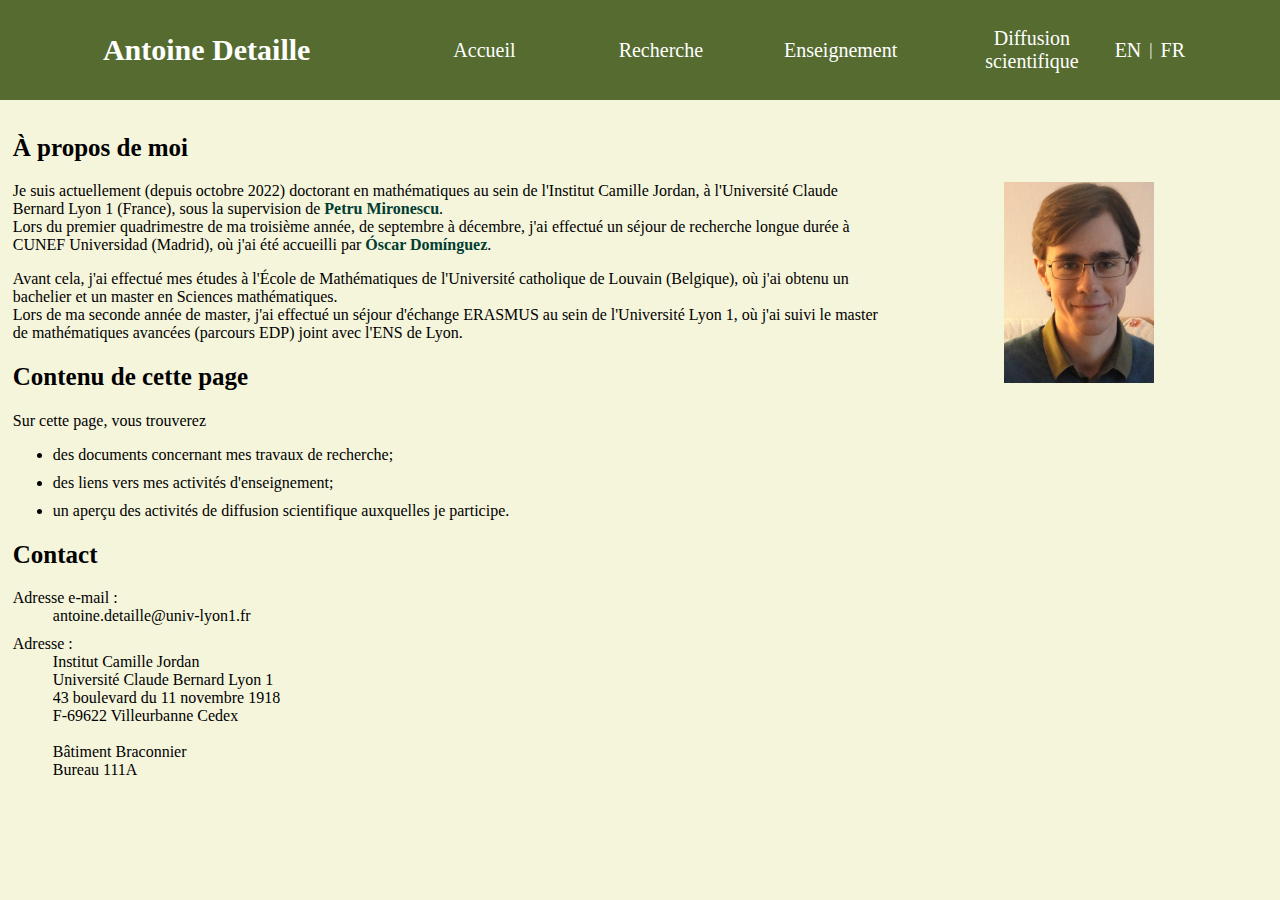
<file: index.html>
<!doctype html>
<html lang="fr">
	<head>
		<meta charset="utf-8" />
		<meta name="author" content="Antoine Detaille" />
		<meta name="description" content="Cette page web est ma page personnelle en français.
			    Elle regroupe des informations sur mes activités de mathématicien, incluant mes recherches, mes activités d‘enseignement, et mon engagement dans des activités de diffusion scientifique." />
		<meta name="google-site-verification" content="kn0yw38Rw4dJ5uMI0noVO8YdCPGvgfoKS2w6tple2Ks" />
		<link rel="stylesheet" href="styles/styles.css" />
		<title>Antoine Detaille — Accueil</title>
	</head>
	<body>
		<nav>
			<h1>Antoine Detaille</h1>
			<ul>
				<li><a href="fr/index.html">Accueil</a></li>
				<li><a href="fr/recherche.html">Recherche</a></li>
				<li><a href="fr/enseignement.html">Enseignement</a></li>
				<li><a href="fr/diffusion.html">Diffusion scientifique</a></li>
				<li><a href="en/index.html">EN</a> &nbsp; | &nbsp; <a href="fr/index.html">FR</a></li>
			</ul>
		</nav>
		<main>
			<h2>À propos de moi</h2>
			<div class="figure" >
				<img src="images/Detaille_Antoine.jpg" alt="Photo de moi" />
			</div>
				<p>Je suis actuellement (depuis octobre 2022) doctorant en mathématiques au sein de l'Institut Camille Jordan, à l'Université Claude Bernard Lyon 1 (France), sous la supervision de <a href="https://math.univ-lyon1.fr/~mironescu/" class="person-link" target="_blank">Petru Mironescu</a>.<br>
				Lors du premier quadrimestre de ma troisième année, de septembre à décembre, j'ai effectué un séjour de recherche longue durée à CUNEF Universidad (Madrid), où j'ai été accueilli par <a href="https://blogs.mat.ucm.es/oscadomi/pagina-ejemplo/" class="person-link" target="_blank">Óscar Domínguez</a>.</p>
			<p>Avant cela, j'ai effectué mes études à l'École de Mathématiques de l'Université catholique de Louvain (Belgique), où j'ai obtenu un bachelier et un master en Sciences mathématiques.<br>
			Lors de ma seconde année de master, j'ai effectué un séjour d'échange ERASMUS au sein de l'Université Lyon 1, où j'ai suivi le master de mathématiques avancées (parcours EDP) joint avec l'ENS de Lyon.</p>

			<h2>Contenu de cette page</h2>
			<p>Sur cette page, vous trouverez</p>
			<ul>
				<li>des documents concernant mes travaux de recherche;</li>
				<li>des liens vers mes activités d'enseignement;</li>
				<li>un aperçu des activités de diffusion scientifique auxquelles je participe.</li>
			</ul>

			<h2>Contact</h2>
			<dl>
				<dt>Adresse e-mail :</dt>
				<dd>antoine.detaille@univ-lyon1.fr</dd>
				<dt>Adresse :</dt>
				<dd>Institut Camille Jordan<br>
				Université Claude Bernard Lyon 1<br>
				43 boulevard du 11 novembre 1918<br>
				F-69622 Villeurbanne Cedex<br><br>

				Bâtiment Braconnier<br>
				Bureau 111A</dd>
			</dl>
		</main>
	</body>
</html>
</file>
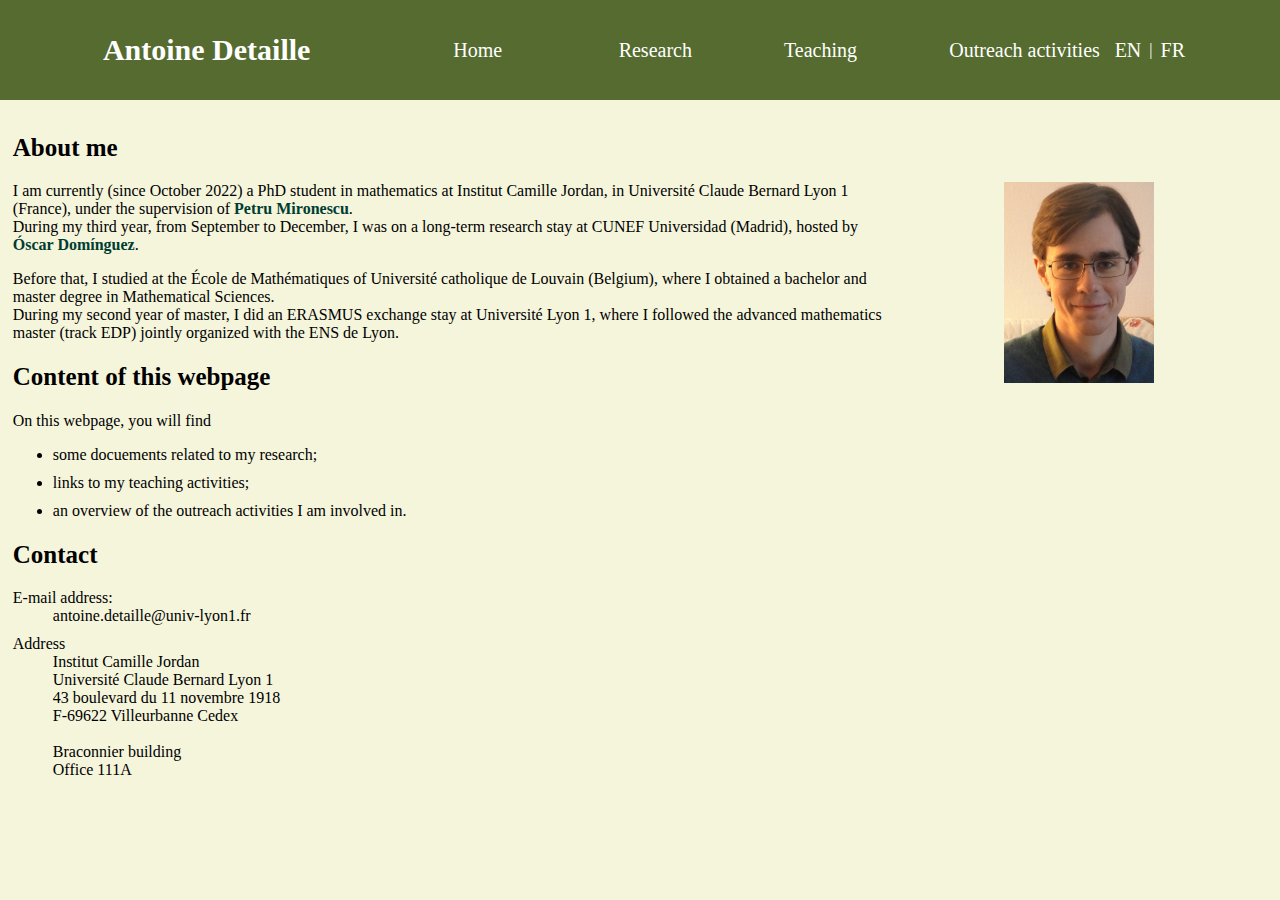
<file: en/index.html>
<!doctype html>
<html lang="en">
	<head>
		<meta charset="utf-8" />
		<meta name="author" content="Antoine Detaille" />
		<meta name="description" content="This page is my personal webpage in English.
				It contains information about my activities as a mathematician, including my research, my teaching activities, and my involvement in outreach activities." />
		<link rel="stylesheet" href="../styles/styles.css" />
		<title>Antoine Detaille — Home</title>
	</head>

	<!-- Body of the page -->

	<body>
		<nav>

			<!-- Navigation bar -->

			<h1>Antoine Detaille</h1>
			<ul>
				<li><a href="#">Home</a></li>
				<li><a href="research.html">Research</a></li>
				<li><a href="teaching.html">Teaching</a></li>
				<li><a href="outreach.html">Outreach activities</a></li>
				<li><a href="#">EN</a> &nbsp; | &nbsp; <a href="../fr/index.html">FR</a></li>
			</ul>
			
		</nav>
		<main>
			<h2>About me</h2>
			<div class="figure" >
				<img src="../images/Detaille_Antoine.jpg" alt="Picture of me" />
			</div>
				<p>I am currently (since October 2022) a PhD student in mathematics at Institut Camille Jordan, in Université Claude Bernard Lyon 1 (France), under the supervision of <a href="https://math.univ-lyon1.fr/~mironescu/" class="person-link" target="_blank">Petru Mironescu</a>.<br>
				During my third year, from September to December, I was on a long-term research stay at CUNEF Universidad (Madrid), hosted by <a href="https://blogs.mat.ucm.es/oscadomi/pagina-ejemplo/" class="person-link" target="_blank">Óscar Domínguez</a>.</p>
			<p>Before that, I studied at the École de Mathématiques of Université catholique de Louvain (Belgium), where I obtained a bachelor and master degree in Mathematical Sciences.<br>
			During my second year of master, I did an ERASMUS exchange stay at Université Lyon 1, where I followed the advanced mathematics master (track EDP) jointly organized with the ENS de Lyon.</p>

			<h2>Content of this webpage</h2>
			<p>On this webpage, you will find</p>
			<ul>
				<li>some docuements related to my research;</li>
				<li>links to my teaching activities;</li>
				<li>an overview of the outreach activities I am involved in.</li>
			</ul>

			<h2>Contact</h2>
			<dl>
				<dt>E-mail address:</dt>
				<dd>antoine.detaille@univ-lyon1.fr</dd>
				<dt>Address</dt>
				<dd>Institut Camille Jordan<br>
				Université Claude Bernard Lyon 1<br>
				43 boulevard du 11 novembre 1918<br>
				F-69622 Villeurbanne Cedex<br><br>

				Braconnier building<br>
				Office 111A</dd>
			</dl>
		</main>
	</body>
</html>
</file>
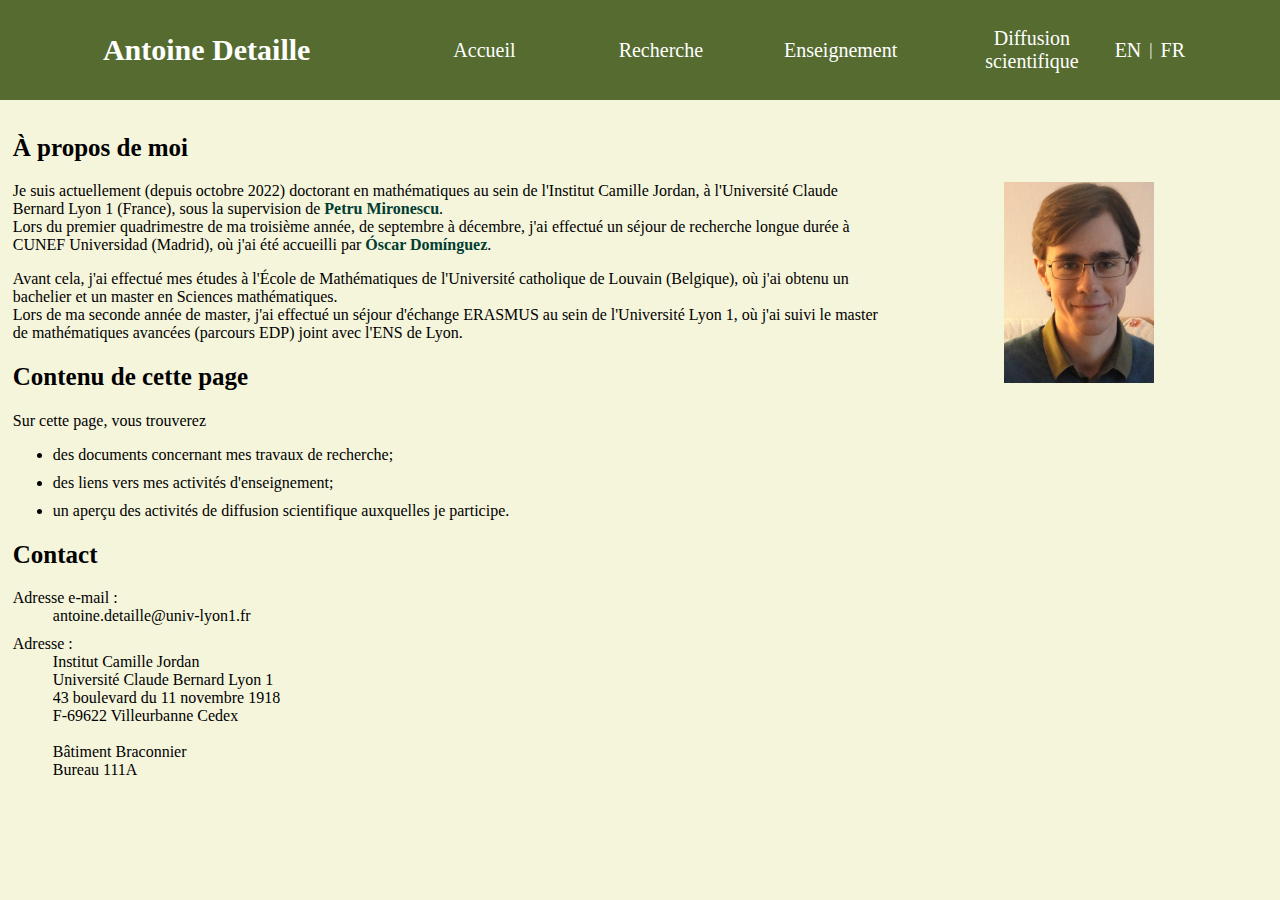
<file: fr/index.html>
<!doctype html>
<html lang="fr">
	<head>
		<meta charset="utf-8" />
		<meta name="author" content="Antoine Detaille" />
		<meta name="description" content="Cette page web est ma page personnelle en français.
			    Elle regroupe des informations sur mes activités de mathématicien, incluant mes recherches, mes activités d‘enseignement, et mon engagement dans des activités de diffusion scientifique." />
		<link rel="stylesheet" href="../styles/styles.css" />
		<title>Antoine Detaille — Accueil</title>
	</head>
	<body>
		<nav>
			<h1>Antoine Detaille</h1>
			<ul>
				<li><a href="#">Accueil</a></li>
				<li><a href="recherche.html">Recherche</a></li>
				<li><a href="enseignement.html">Enseignement</a></li>
				<li><a href="diffusion.html">Diffusion scientifique</a></li>
				<li><a href="../en/index.html">EN</a> &nbsp; | &nbsp; <a href="#">FR</a></li>
			</ul>
		</nav>
		<main>
			<h2>À propos de moi</h2>
			<div class="figure" >
				<img src="../images/Detaille_Antoine.jpg" alt="Photo de moi" />
			</div>
				<p>Je suis actuellement (depuis octobre 2022) doctorant en mathématiques au sein de l'Institut Camille Jordan, à l'Université Claude Bernard Lyon 1 (France), sous la supervision de <a href="https://math.univ-lyon1.fr/~mironescu/" class="person-link" target="_blank">Petru Mironescu</a>.<br>
				Lors du premier quadrimestre de ma troisième année, de septembre à décembre, j'ai effectué un séjour de recherche longue durée à CUNEF Universidad (Madrid), où j'ai été accueilli par <a href="https://blogs.mat.ucm.es/oscadomi/pagina-ejemplo/" class="person-link" target="_blank">Óscar Domínguez</a>.</p>
			<p>Avant cela, j'ai effectué mes études à l'École de Mathématiques de l'Université catholique de Louvain (Belgique), où j'ai obtenu un bachelier et un master en Sciences mathématiques.<br>
			Lors de ma seconde année de master, j'ai effectué un séjour d'échange ERASMUS au sein de l'Université Lyon 1, où j'ai suivi le master de mathématiques avancées (parcours EDP) joint avec l'ENS de Lyon.</p>

			<h2>Contenu de cette page</h2>
			<p>Sur cette page, vous trouverez</p>
			<ul>
				<li>des documents concernant mes travaux de recherche;</li>
				<li>des liens vers mes activités d'enseignement;</li>
				<li>un aperçu des activités de diffusion scientifique auxquelles je participe.</li>
			</ul>

			<h2>Contact</h2>
			<dl>
				<dt>Adresse e-mail :</dt>
				<dd>antoine.detaille@univ-lyon1.fr</dd>
				<dt>Adresse :</dt>
				<dd>Institut Camille Jordan<br>
				Université Claude Bernard Lyon 1<br>
				43 boulevard du 11 novembre 1918<br>
				F-69622 Villeurbanne Cedex<br><br>

				Bâtiment Braconnier<br>
				Bureau 111A</dd>
			</dl>
		</main>
	</body>
</html>
</file>
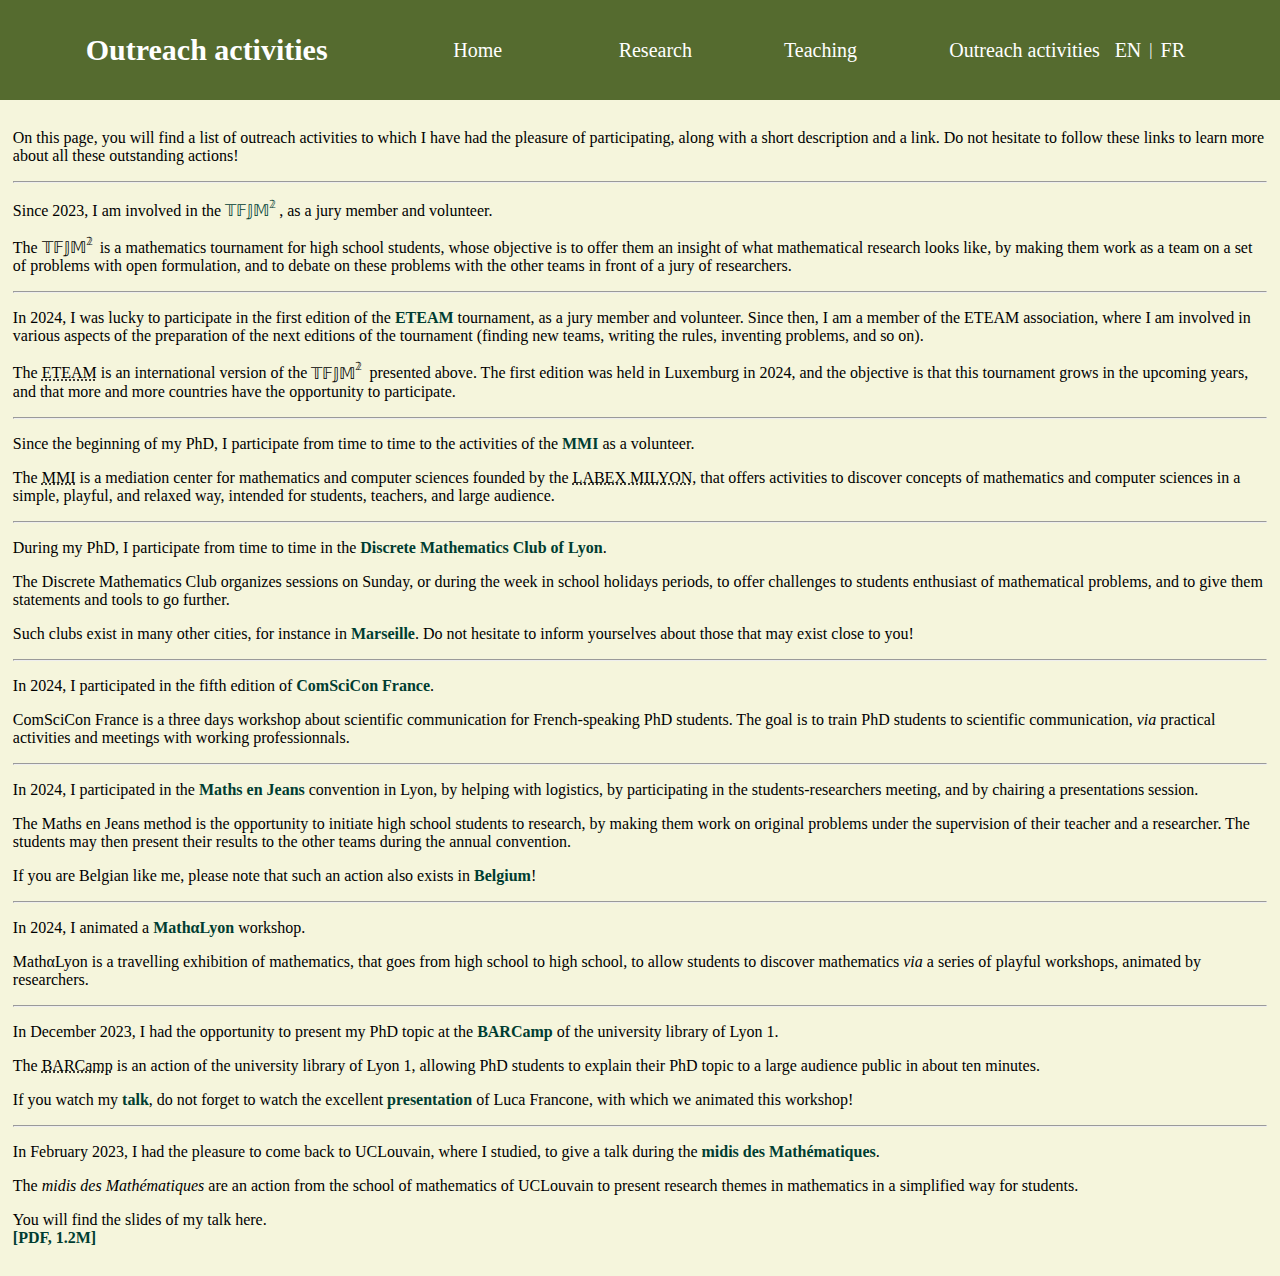
<file: en/outreach.html>
<!doctype html>
<html lang="en">
        <head>
                <meta charset="utf-8" />
                <meta name="author" content="Antoine Detaille" />
                <meta name="description" content="This page gathers information about the outreach activities to which I have participated, along with links to discover them." />
                <link rel="stylesheet" href="../styles/styles.css" />
		<title>Antoine Detaille — Outreach</title>
        </head>

	<!-- Body of the page -->

        <body>
		<nav>

			<!-- Navigation bar -->

			<h1>Outreach activities</h1>
                        <ul>
                                <li><a href="index.html">Home</a></li>
                                <li><a href="research.html">Research</a></li>
                                <li><a href="teaching.html">Teaching</a></li>
                                <li><a href="#">Outreach activities</a></li>
								<li><a href="#">EN</a> &nbsp; | &nbsp; <a href="../fr/diffusion.html">FR</a></li>
                        </ul>
                </nav>

		<!-- Main content of the page -->

		<main>

			<p>On this page, you will find a list of outreach activities to which I have had the pleasure of participating, along with a short description and a link.
			Do not hesitate to follow these links to learn more about all these outstanding actions!</p>

			<!-- TFJM -->
			<hr>
			<p>Since 2023, I am involved in the <a href="https://tfjm.org/" class="event-link" target="_blank"><math><msup><mi>𝕋𝔽𝕁𝕄</mi><mi>𝟚</mi></msup></math></a>, as a jury member and volunteer.</p>
			<p>The <abbr title="French Tournament of Young Mathematicians in French"><math><msup><mi>𝕋𝔽𝕁𝕄</mi><mi>𝟚</mi></msup></math></abbr> is a mathematics tournament for high school students, whose objective is to offer them an insight of what mathematical research looks like, by making them work as a team on a set of problems with open formulation, and to debate on these problems with the other teams in front of a jury of researchers.</p>

			<!-- ETEAM -->
			<hr>
			<p>In 2024, I was lucky to participate in the first edition of the <a href="https://eteam.tfjm.org/" class="event-link" target="_blank">ETEAM</a> tournament, as a jury member and volunteer.
			Since then, I am a member of the ETEAM association, where I am involved in various aspects of the preparation of the next editions of the tournament (finding new teams, writing the rules, inventing problems, and so on).</p>
			<p>The <abbr title="European Tournament of Enthusiastic Apprentice Mathematicians">ETEAM</abbr> is an international version of the <math><msup><mi>𝕋𝔽𝕁𝕄</mi><mi>𝟚</mi></msup></math> presented above.
			The first edition was held in Luxemburg in 2024, and the objective is that this tournament grows in the upcoming years, and that more and more countries have the opportunity to participate.</p>

			<!-- MMI -->
			<hr>
			<p>Since the beginning of my PhD, I participate from time to time to the activities of the <a href="https://mmi-lyon.fr/" class="event-link" target="_blank">MMI</a> as a volunteer.</p>
			<p>The <abbr title="House of Mathematics and Computer sciences in French">MMI</abbr> is a mediation center for mathematics and computer sciences founded by the <abbr title="Excellence Laboratory in Mathematics and Computer sciences of Lyon">LABEX MILYON</abbr>, that offers activities to discover concepts of mathematics and computer sciences in a simple, playful, and relaxed way, intended for students, teachers, and large audience.</p>

			<!-- Discrete maths club -->
			<hr>
			<p>During my PhD, I participate from time to time in the <a href="https://math.univ-lyon1.fr/~lass/club.html" class="event-link" target="_blank">Discrete Mathematics Club of Lyon</a>.</p>
			<p>The Discrete Mathematics Club organizes sessions on Sunday, or during the week in school holidays periods, to offer challenges to students enthusiast of mathematical problems, and to give them statements and tools to go further.</p>
			<p>Such clubs exist in many other cities, for instance in <a href="http://club.i2m.univ-amu.fr/accueil/" class="event-link" target="_blank">Marseille</a>.
			Do not hesitate to inform yourselves about those that may exist close to you!</p>

			<!-- ComSciCon -->
			<hr>
			<p>In 2024, I participated in the fifth edition of <a href="https://france.comscicon.com/" class="event-link" target="_blank">ComSciCon France</a>.</p>
			<p>ComSciCon France is a three days workshop about scientific communication for French-speaking PhD students.
			The goal is to train PhD students to scientific communication, <i>via</i> practical activities and meetings with working professionnals.

			<!-- Maths en Jeans -->
			<hr>
			<p>In 2024, I participated in the <a href="https://www.mathenjeans.fr/" class="event-link" target="_blank">Maths en Jeans</a> convention in Lyon, by helping with logistics, by participating in the students-researchers meeting, and by chairing a presentations session.</p>
			<p>The Maths en Jeans method is the opportunity to initiate high school students to research, by making them work on original problems under the supervision of their teacher and a researcher.
			The students may then present their results to the other teams during the annual convention.</p>
			<p>If you are Belgian like me, please note that such an action also exists in <a href="https://www.mathenjeans.be/" class="event-link" target="_blank">Belgium</a>!</p>

                        <!-- Math à Lyon -->
                        <hr>
			<p>In 2024, I animated a <a href="https://mmi-lyon.fr/?site_atelier=mathalyon" class="event-link" target="_blank">MathαLyon</a> workshop.</p>
			<p>MathαLyon is a travelling exhibition of mathematics, that goes from high school to high school, to allow students to discover mathematics <i>via</i> a series of playful workshops, animated by researchers.</p>

			<!-- BARCamp -->
			<hr>
			<p>In December 2023, I had the opportunity to present my PhD topic at the <a href="https://portaildoc.univ-lyon1.fr/culture/barcamp" class="event-link" target="_blank">BARCamp</a> of the university library of Lyon 1.</p>
			<p>The <abbr title="Welcome To Research Camp in French">BARCamp</abbr> is an action of the university library of Lyon 1, allowing PhD students to explain their PhD topic to a large audience public in about ten minutes.</p>
			<p>If you watch my <a href="https://portaildoc.univ-lyon1.fr/culture/barcamp/barcamp-antoine-detaille" class="event-link" target="_blank">talk</a>, do not forget to watch the excellent <a href="https://portaildoc.univ-lyon1.fr/culture/barcamp/barcamp-luca-francone" class="event-link" target="_blank">presentation</a> of Luca Francone, with which we animated this workshop!</p>

			<!-- Midi des mathématiques -->
			<hr>
			<p>In February 2023, I had the pleasure to come back to UCLouvain, where I studied, to give a talk during the <a href="https://uclouvain.be/fr/facultes/sc/math/actualites/les-midis-des-mathematiques-0.html" class="event-link" target="_blank">midis des Mathématiques</a>.</p>
			<p>The <i>midis des Mathématiques</i> are an action from the school of mathematics of UCLouvain to present research themes in mathematics in a simplified way for students.</p>
			<p>You will find the slides of my talk here.<br>
			<a href="../pdfs/expose_midi_des_maths_2023.pdf" class="file-link" target="_blank">[PDF, 1.2M]</a></p>
                </main>
        </body>
</html>
</file>
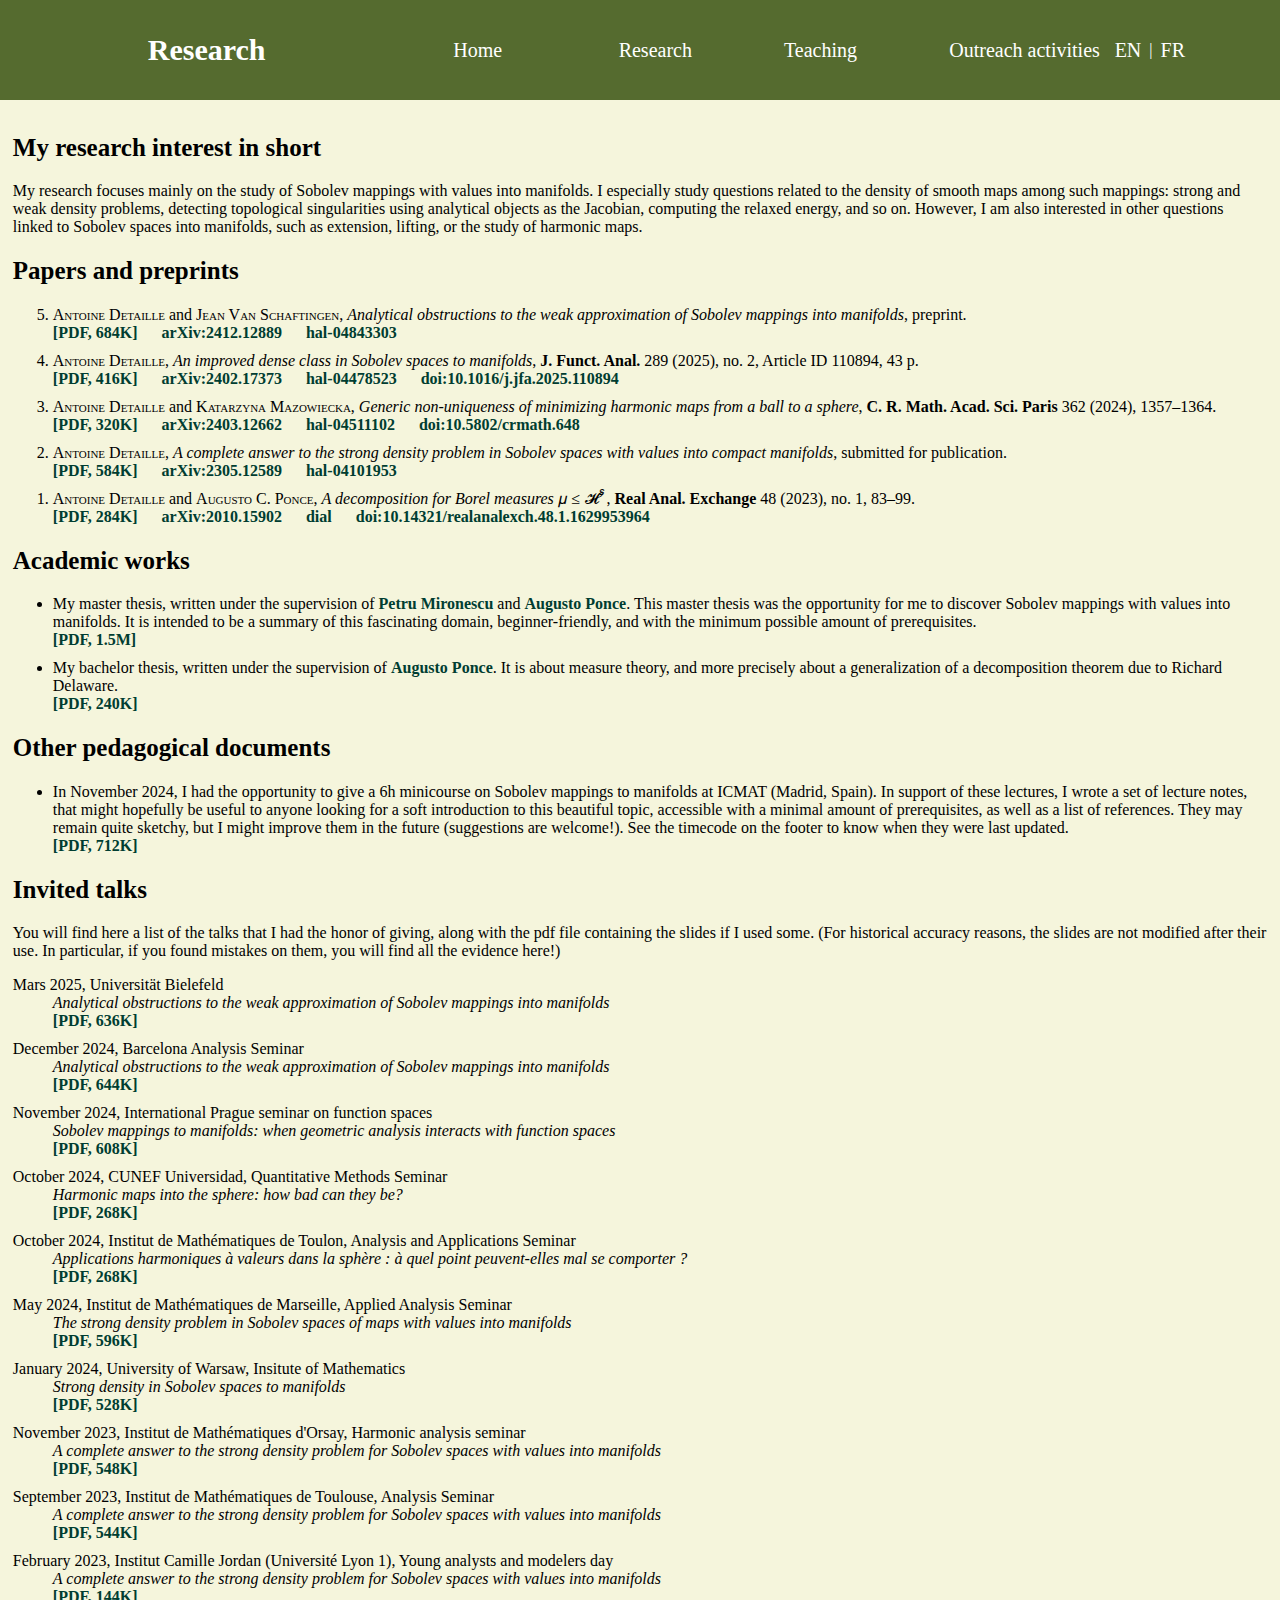
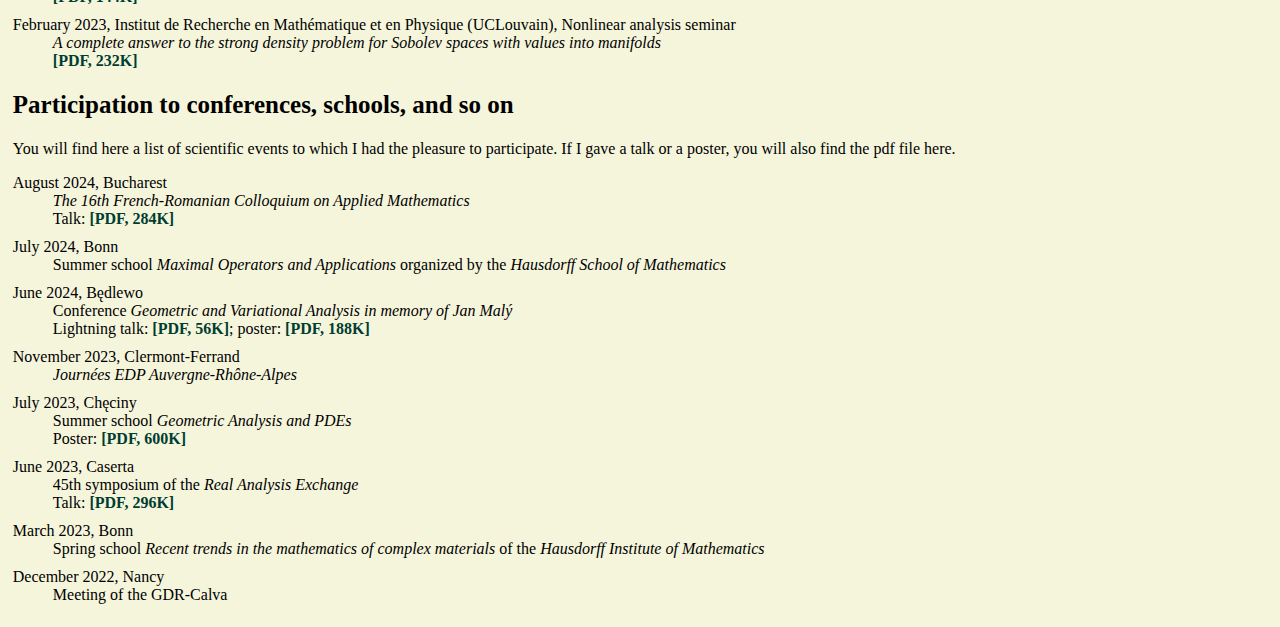
<file: en/research.html>
<!doctype html>
<html lang="en">
	<head>
		<meta charset="utf-8" />
		<meta name="author" content="Antoine Detaille" />
		<meta name="description" content="This pages gathers some information about my research: publications, other research documents, takls, and so on." />
		<link rel="stylesheet" href="../styles/styles.css" />
		<title>Antoine Detaille — Research</title>
	</head>

	<!-- Body of the page -->

	<body>
		<nav>

			<!-- Navigation bar -->

			<h1>Research</h1>
                        <ul>
                                <li><a href="index.html#">Home</a></li>
                                <li><a href="#">Research</a></li>
                                <li><a href="teaching.html">Teaching</a></li>
                                <li><a href="outreach.html">Outreach activities</a></li>
                                <li><a href="#">EN</a> &nbsp; | &nbsp; <a href="../fr/recherche.html">FR</a></li>
                        </ul>
                </nav>

		<!-- Main content of the page -->

                <main>
                        <!-- Research interests -->
                        <h2>My research interest in short</h2>
			<p>My research focuses mainly on the study of Sobolev mappings with values into manifolds.
			I especially study questions related to the density of smooth maps among such mappings: strong and weak density problems, detecting topological singularities using analytical objects as the Jacobian, computing the relaxed energy, and so on.
			However, I am also interested in other questions linked to Sobolev spaces into manifolds, such as extension, lifting, or the study of harmonic maps.</p>
			<!-- Papers and preprints -->
                        <h2>Papers and preprints</h2>
			<ol reversed>
                                <li><span class="paper-author">Antoine Detaille</span> and <span class="paper-author">Jean Van Schaftingen</span>, <span class="paper-title">Analytical obstructions to the weak approximation of Sobolev mappings into manifolds</span>, preprint.<br>
					<a href="../pdfs/wkw1pmctrex.pdf" class="file-link" target="_blank">[PDF, 684K]</a> &emsp; <a href="https://arxiv.org/abs/2412.12889" class="paper-link" target="_blank">arXiv:2412.12889</a> &emsp; <a href="https://hal.science/hal-04843303" class="paper-link" target="_blank">hal-04843303</a></li>
                                <li><span class="paper-author">Antoine Detaille</span>, <span class="paper-title">An improved dense class in Sobolev spaces to manifolds</span>, <span class="paper-journal">J. Funct. Anal.</span> 289 (2025), no. 2, Article ID 110894, 43 p.<br>
                                        <a href="../pdfs/improved_dense_class.pdf" class="file-link" target="_blank">[PDF, 416K]</a> &emsp; <a href="https://arxiv.org/abs/2402.17373" class="paper-link" target="_blank">arXiv:2402.17373</a> &emsp; <a href="https://hal.science/hal-04478523" class="paper-link" target="_blank">hal-04478523</a> &emsp; <a href="https://www.sciencedirect.com/science/article/pii/S002212362500076X?via%3Dihub" class="paper-link" target="_blank">doi:10.1016/j.jfa.2025.110894</a></li>
                                <li><span class="paper-author">Antoine Detaille</span> and <span class="paper-author">Katarzyna Mazowiecka</span>, <span class="paper-title">Generic non-uniqueness of minimizing harmonic maps from a ball to a sphere</span>, <span class="paper-journal">C. R. Math. Acad. Sci. Paris</span> 362 (2024), 1357–1364.<br>
					<a href="../pdfs/nonuniqueness.pdf" class="file-link" target="_blank">[PDF, 320K]</a> &emsp; <a href="https://arxiv.org/abs/2403.12662" class="paper-link" target="_blank">arXiv:2403.12662</a> &emsp; <a href="https://hal.science/hal-04511102" class="paper-link" target="_blank">hal-04511102</a> &emsp; <a href="https://comptes-rendus.academie-sciences.fr/mathematique/articles/10.5802/crmath.648/" class="paper-link" target="_blank">doi:10.5802/crmath.648</a></li>
                                <li><span class="paper-author">Antoine Detaille</span>, <span class="paper-title">A complete answer to the strong density problem in Sobolev spaces with values into compact manifolds</span>, submitted for publication.<br>
					<a href="../pdfs/strong_density.pdf" class="file-link" target="_blank">[PDF, 584K]</a> &emsp; <a href="https://arxiv.org/abs/2305.12589" class="paper-link" target="_blank">arXiv:2305.12589</a> &emsp; <a href="https://hal.science/hal-04101953" class="paper-link" target="_blank">hal-04101953</a></li>
                                <li><span class="paper-author">Antoine Detaille</span> and <span class="paper-author">Augusto C. Ponce</span>, <span class="paper-title">A decomposition for Borel measures <math><mi>𝜇</mi><mo>≤</mo><msup><mi>𝓗</mi><mi>s</mi></msup></math></span>, <span class="paper-journal">Real Anal. Exchange</span> 48 (2023), no. 1, 83–99.<br>
					<a href="../pdfs/a_decomposition_for_Borel_measures.pdf" class="file-link" target="_blank">[PDF, 284K]</a> &emsp; <a href="https://arxiv.org/abs/2010.15902" class="paper-link" target="_blank">arXiv:2010.15902</a> &emsp; <a href="https://dial.uclouvain.be/pr/boreal/object/boreal:271635" class="paper-link" target="_blank">dial</a> &emsp; <a href="https://projecteuclid.org/journals/real-analysis-exchange/volume-48/issue-1/A-Decomposition-for-Borel-Measures-mu-le-mathcalHs/10.14321/realanalexch.48.1.1629953964.short" class="paper-link" target="_blank">doi:10.14321/realanalexch.48.1.1629953964</a></li>
                        </ol>
			<!-- Academic works -->
                        <h2>Academic works</h2>
                        <ul>
                                <li>My master thesis, written under the supervision of <a href="https://math.univ-lyon1.fr/~mironescu/" class="person-link" target="_blank">Petru Mironescu</a> and <a href="https://perso.uclouvain.be/augusto.ponce/" class="person-link" target="_blank">Augusto Ponce</a>.
                                        This master thesis was the opportunity for me to discover Sobolev mappings with values into manifolds.
					It is intended to be a summary of this fascinating domain, beginner-friendly, and with the minimum possible amount of prerequisites.<br>
					<a href="../pdfs/memoire_antoine_detaille.pdf" class="file-link" target="_blank">[PDF, 1.5M]</a></li>
                                <li>My bachelor thesis, written under the supervision of <a href="https://perso.uclouvain.be/augusto.ponce/" class="person-link" target="_blank">Augusto Ponce</a>.
                                        It is about measure theory, and more precisely about a generalization of a decomposition theorem due to Richard Delaware.<br>
					<a href="../pdfs/projet_personnel_antoine_detaille.pdf" class="file-link" target="_blank">[PDF, 240K]</a></li>
                        </ul>
                        <!-- Other pedagogical documents -->
                        <h2>Other pedagogical documents</h2>
                        <ul>
                                <li>In November 2024, I had the opportunity to give a 6h minicourse on Sobolev mappings to manifolds at ICMAT (Madrid, Spain).
                                        In support of these lectures, I wrote a set of lecture notes, that might hopefully be useful to anyone looking for a soft introduction to this beautiful topic, accessible with a minimal amount of prerequisites, as well as a list of references.
                                        They may remain quite sketchy, but I might improve them in the future (suggestions are welcome!).
                                        See the timecode on the footer to know when they were last updated.<br>
                                        <a href="../pdfs/notes_minicours_ICMAT_2024.pdf" class="file-link" target="_blank">[PDF, 712K]</a>
                                </li>
                        </ul>
			<!-- Invited talks -->
                        <h2>Invited talks</h2>
			<p>You will find here a list of the talks that I had the honor of giving, along with the pdf file containing the slides if I used some.
			(For historical accuracy reasons, the slides are not modified after their use.
			In particular, if you found mistakes on them, you will find all the evidence here!)</p>
			<dl>
                                <dt>Mars 2025, Universität Bielefeld</dt>
                                <dd><span class="talk-title">Analytical obstructions to the weak approximation of Sobolev mappings into manifolds</span><br>
                                        <a href="../pdfs/talk_Bielefeld_03_25.pdf" class="file-link" target="_blank">[PDF, 636K]</a></dd>
                                <dt>December 2024, Barcelona Analysis Seminar</dt>
                                <dd><span class="talk-title">Analytical obstructions to the weak approximation of Sobolev mappings into manifolds</span><br>
                                        <a href="../pdfs/talk_Barcelona_19_12_24.pdf" class="file-link" target="_blank">[PDF, 644K]</a></dd>
                                <dt>November 2024, International Prague seminar on function spaces</dt>
                                <dd><span class="talk-title">Sobolev mappings to manifolds: when geometric analysis interacts with function spaces</span><br>
                                        <a href="../pdfs/talk_Prag_online_12112024.pdf" class="file-link" target="_blank">[PDF, 608K]</a></dd>
                                <dt>October 2024, CUNEF Universidad, Quantitative Methods Seminar</dt>
                                <dd><span class="talk-title">Harmonic maps into the sphere: how bad can they be?</span><br>
                                        <a href="../pdfs/talk_Cunef_30_10_2024.pdf" class="file-link" target="_blank">[PDF, 268K]</a></dd>
                                <dt>October 2024, Institut de Mathématiques de Toulon, Analysis and Applications Seminar</dt>
                                <dd><span class="talk-title">Applications harmoniques à valeurs dans la sphère : à quel point peuvent-elles mal se comporter ?</span><br>
                                        <a href="../pdfs/talk_Toulon_17_10_2024.pdf" class="file-link" target="_blank">[PDF, 268K]</a></dd>
                                <dt>May 2024, Institut de Mathématiques de Marseille, Applied Analysis Seminar</dt>
                                <dd><span class="talk-title">The strong density problem in Sobolev spaces of maps with values into manifolds</span><br>
                                        <a href="../pdfs/talk_Marseille_21_05_2024.pdf" class="file-link" target="_blank">[PDF, 596K]</a></dd>
                                <dt>January 2024, University of Warsaw, Insitute of Mathematics</dt>
                                <dd><span class="talk-title">Strong density in Sobolev spaces to manifolds</span><br>
                                        <a href="../pdfs/talk_Varsovie_2024.pdf" class="file-link" target="_blank">[PDF, 528K]</a></dd>
                                <dt>November 2023, Institut de Mathématiques d'Orsay, Harmonic analysis seminar</dt>
                                <dd><span class="talk-title">A complete answer to the strong density problem for Sobolev spaces with values into manifolds</span><br>
                                        <a href="../pdfs/talk_Orsay_14_11_2023.pdf" class="file-link" target="_blank">[PDF, 548K]</a></dd>
				<dt>September 2023, Institut de Mathématiques de Toulouse, Analysis Seminar</dt>
                                <dd><span class="talk-title">A complete answer to the strong density problem for Sobolev spaces with values into manifolds</span><br>
                                        <a href="../pdfs/talk_Toulouse_11_09_2023.pdf" class="file-link" target="_blank">[PDF, 544K]</a></dd>
                                <dt>February 2023, Institut Camille Jordan (Université Lyon 1), Young analysts and modelers day</dt>
                                <dd><span class="talk-title">A complete answer to the strong density problem for Sobolev spaces with values into manifolds</span><br>
                                        <a href="../pdfs/expose_journee_jeunes_ICJ_2023.pdf" class="file-link" target="_blank">[PDF, 144K]</a></dd>
                                <dt>February 2023, Institut de Recherche en Mathématique et en Physique (UCLouvain), Nonlinear analysis seminar</dt>
                                <dd><span class="talk-title">A complete answer to the strong density problem for Sobolev spaces with values into manifolds</span><br>
                                        <a href="../pdfs/talk_analysis_seminar_UCLouvain_14_02_2023.pdf" class="file-link" target="_blank">[PDF, 232K]</a></dd>
                        </dl>
			<!-- Conferences, etc. -->
                        <h2>Participation to conferences, schools, and so on</h2>
			<p>You will find here a list of scientific events to which I had the pleasure to participate.
			If I gave a talk or a poster, you will also find the pdf file here.</p>
			<dl>
				<dt>August 2024, Bucharest</dt>
                                <dd><span class="event-title">The 16th French-Romanian Colloquium on Applied Mathematics</span><br>
                                        Talk: <a href="../pdfs/talk_Bucarest_08_2024.pdf" class="file-link" target="_blank">[PDF, 284K]</a></dd>
                                <dt>July 2024, Bonn</dt>
                                <dd>Summer school <span class="event-title">Maximal Operators and Applications</span> organized by the <span class="event-org">Hausdorff School of Mathematics</span></dd>
                                <dt>June 2024, Będlewo</dt>
                                <dd>Conference <span class="event-title">Geometric and Variational Analysis in memory of Jan Malý</span><br>
                                Lightning talk: <a href="../pdfs/lightning_talk_bedlewo_2024.pdf" class="file-link" target="_blank">[PDF, 56K]</a>; poster: <a href="../pdfs/poster_bedlewo.pdf" class="file-link" target="_blank">[PDF, 188K]</a></dd>
                                <dt>November 2023, Clermont-Ferrand</dt>
                                <dd><span class="event-title">Journées EDP Auvergne-Rhône-Alpes</span></dd>
                                <dt>July 2023, Chęciny</dt>
                                <dd>Summer school <span class="event-title">Geometric Analysis and PDEs</span><br>
                                        Poster: <a href="../pdfs/poster_Checiny.pdf" class="file-link" target="_blank">[PDF, 600K]</a></dd>
                                <dt>June 2023, Caserta</dt>
                                <dd>45th symposium of the <span class="event-org">Real Analysis Exchange</span><br>
                                        Talk: <a href="../pdfs/talk_RAE.pdf" class="file-link" target="_blank">[PDF, 296K]</a></dd>
                                <dt>March 2023, Bonn</dt>
				<dd>Spring school <span class="event-title">Recent trends in the mathematics of complex materials</span> of the <span class="event-org">Hausdorff Institute of Mathematics</span></dd>
                                <dt>December 2022, Nancy</dt>
                                <dd>Meeting of the GDR-Calva</dd>
                        </dl>
		</main>
	</body>
</html>
</file>
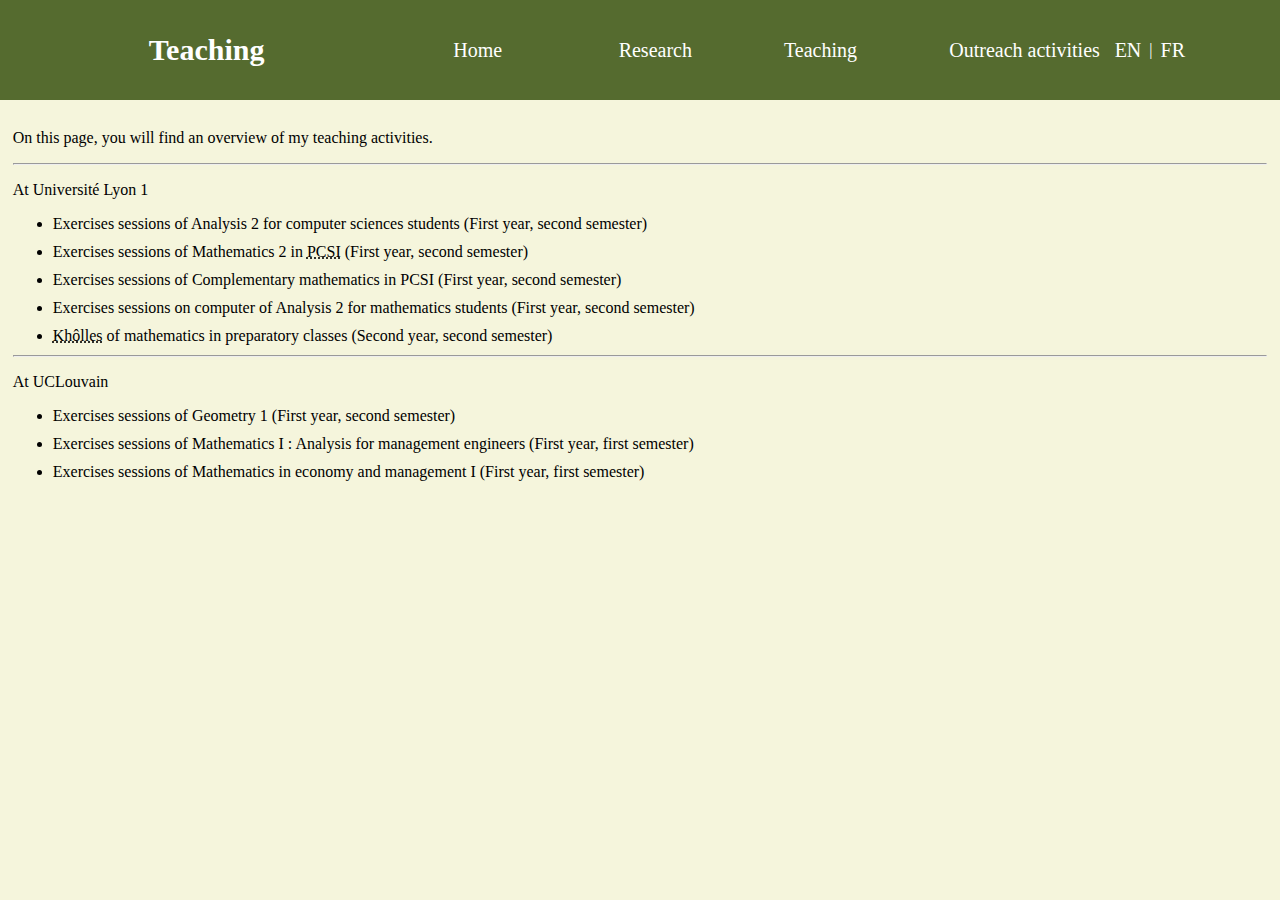
<file: en/teaching.html>
<!doctype html>
<html lang="en">
        <head>
                <meta charset="utf-8" />
                <meta name="author" content="Antoine Detaille" />
                <meta name="description" content="This page gathers information about my teaching activities: courses that I have thaught, associated pedagogical documents, and so on." />
                <link rel="stylesheet" href="../styles/styles.css" />
		<title>Antoine Detaille — Teaching</title>
        </head>

	<!-- Body of the page -->
        <body>
		<nav>

			<!-- Navigation bar -->

			<h1>Teaching</h1>
                        <ul>
                                <li><a href="index.html">Home</a></li>
                                <li><a href="research.html">Research</a></li>
                                <li><a href="#">Teaching</a></li>
                                <li><a href="outreach.html">Outreach activities</a></li>
                                <li><a href="#">EN</a> &nbsp; | &nbsp; <a href="../fr/enseignement.html">FR</a></li>
                        </ul>
                </nav>

                <!-- Main content of the page -->
		
		<main>
                        <p>On this page, you will find an overview of my teaching activities.</p>

                        <!-- Lyon 1 -->
                        <hr>
                        <p>At Université Lyon 1</p>
                        <ul>
                                <li>Exercises sessions of Analysis 2 for computer sciences students (First year, second semester)</li>
				<li>Exercises sessions of Mathematics 2 in <abbr title="Physics, Chemestry, and Computer Sciences in French">PCSI</abbr> (First year, second semester)</li>
                                <li>Exercises sessions of Complementary mathematics in PCSI (First year, second semester)</li>
                                <li>Exercises sessions on computer of Analysis 2 for mathematics students (First year, second semester)</li>
				<li><abbr title="Graded exercises sessions on the blackboard in France">Khôlles</abbr> of mathematics in preparatory classes (Second year, second semester)</li>
                        </ul>
			
			<!-- UCLouvain -->
                        <hr>
                        <p>At UCLouvain</p>
                        <ul>
                                <li>Exercises sessions of Geometry 1 (First year, second semester)</li>
                                <li>Exercises sessions of Mathematics I : Analysis for management engineers (First year, first semester)</li>
                                <li>Exercises sessions of Mathematics in economy and management I (First year, first semester)</li>
                        </ul>
                </main>
        </body>
</html>
</file>
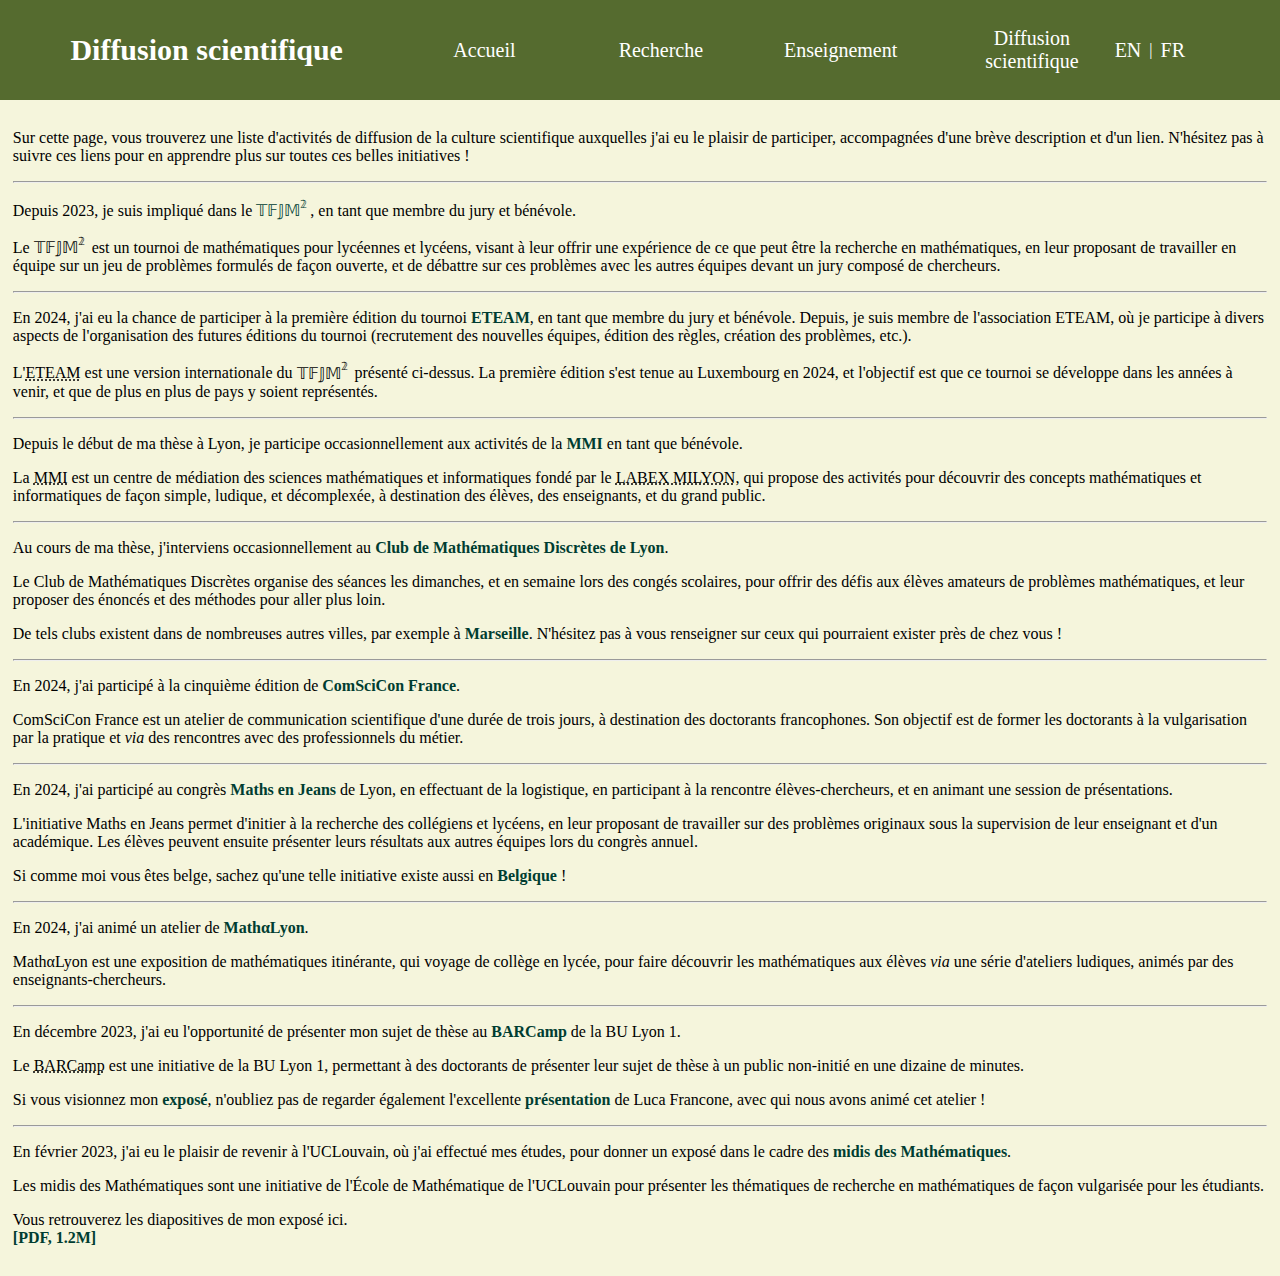
<file: fr/diffusion.html>
<!doctype html>
<html lang="fr">
        <head>
                <meta charset="utf-8" />
                <meta name="author" content="Antoine Detaille" />
                <meta name="description" content="Cette page regroupe une série d‘informations au sujet des activités de diffusion scientifiques auxquelles j‘ai participé, avec des liens pour les découvrir." />
                <link rel="stylesheet" href="../styles/styles.css" />
		<title>Antoine Detaille — Diffusion</title>
        </head>

	<!-- Body of the page -->

        <body>
		<nav>

			<!-- Navigation bar -->

			<h1>Diffusion scientifique</h1>
                        <ul>
                                <li><a href="index.html">Accueil</a></li>
                                <li><a href="recherche.html">Recherche</a></li>
                                <li><a href="enseignement.html">Enseignement</a></li>
                                <li><a href="#">Diffusion scientifique</a></li>
								<li><a href="../en/outreach.html">EN</a> &nbsp; | &nbsp; <a href="#">FR</a></li>
                        </ul>
                </nav>

		<!-- Main content of the page -->

		<main>
			<p>Sur cette page, vous trouverez une liste d'activités de diffusion de la culture scientifique auxquelles j'ai eu le plaisir de participer, accompagnées d'une brève description et d'un lien.
			N'hésitez pas à suivre ces liens pour en apprendre plus sur toutes ces belles initiatives !</p>

			<!-- TFJM -->
			<hr>
			<p>Depuis 2023, je suis impliqué dans le <a href="https://tfjm.org/" class="event-link" target="_blank"><math><msup><mi>𝕋𝔽𝕁𝕄</mi><mi>𝟚</mi></msup></math></a>, en tant que membre du jury et bénévole.</p>
			<p>Le <abbr title="Tournoi Français des Jeunes Mathématiciennes et Mathématiciens"><math><msup><mi>𝕋𝔽𝕁𝕄</mi><mi>𝟚</mi></msup></math></abbr> est un tournoi de mathématiques pour lycéennes et lycéens, visant à leur offrir une expérience de ce que peut être la recherche en mathématiques, en leur proposant de travailler en équipe sur un jeu de problèmes formulés de façon ouverte, et de débattre sur ces problèmes avec les autres équipes devant un jury composé de chercheurs.</p>

			<!-- ETEAM -->
			<hr>
			<p>En 2024, j'ai eu la chance de participer à la première édition du tournoi <a href="https://eteam.tfjm.org/" class="event-link" target="_blank">ETEAM</a>, en tant que membre du jury et bénévole.
			Depuis, je suis membre de l'association ETEAM, où je participe à divers aspects de l'organisation des futures éditions du tournoi (recrutement des nouvelles équipes, édition des règles, création des problèmes, etc.).</p>
			<p>L'<abbr title="European Tournament of Enthusiastic Apprentice Mathematicians">ETEAM</abbr> est une version internationale du <math><msup><mi>𝕋𝔽𝕁𝕄</mi><mi>𝟚</mi></msup></math> présenté ci-dessus.
			La première édition s'est tenue au Luxembourg en 2024, et l'objectif est que ce tournoi se développe dans les années à venir, et que de plus en plus de pays y soient représentés.</p>

			<!-- MMI -->
			<hr>
			<p>Depuis le début de ma thèse à Lyon, je participe occasionnellement aux activités de la <a href="https://mmi-lyon.fr/" class="event-link" target="_blank">MMI</a> en tant que bénévole.</p>
			<p>La <abbr title="Maison des Mathématiques et de l'Informatique">MMI</abbr> est un centre de médiation des sciences mathématiques et informatiques fondé par le <abbr title="Laboratoire d'excellence en Mathématiques et Informatique fondamentale de LYON">LABEX MILYON</abbr>, qui propose des activités pour découvrir des concepts mathématiques et informatiques de façon simple, ludique, et décomplexée, à destination des élèves, des enseignants, et du grand public.</p>

			<!-- Club de maths discretes -->
			<hr>
			<p>Au cours de ma thèse, j'interviens occasionnellement au <a href="https://math.univ-lyon1.fr/~lass/club.html" class="event-link" target="_blank">Club de Mathématiques Discrètes de Lyon</a>.</p>
			<p>Le Club de Mathématiques Discrètes organise des séances les dimanches, et en semaine lors des congés scolaires, pour offrir des défis aux élèves amateurs de problèmes mathématiques, et leur proposer des énoncés et des méthodes pour aller plus loin.</p>
			<p>De tels clubs existent dans de nombreuses autres villes, par exemple à <a href="http://club.i2m.univ-amu.fr/accueil/" class="event-link" target="_blank">Marseille</a>.
			N'hésitez pas à vous renseigner sur ceux qui pourraient exister près de chez vous !</p>

			<!-- ComSciCon -->
			<hr>
			<p>En 2024, j'ai participé à la cinquième édition de <a href="https://france.comscicon.com/" class="event-link" target="_blank">ComSciCon France</a>.</p>
			<p>ComSciCon France est un atelier de communication scientifique d'une durée de trois jours, à destination des doctorants francophones.
			Son objectif est de former les doctorants à la vulgarisation par la pratique et <i>via</i> des rencontres avec des professionnels du métier.</p>

			<!-- Maths en Jeans -->
			<hr>
			<p>En 2024, j'ai participé au congrès <a href="https://www.mathenjeans.fr/" class="event-link" target="_blank">Maths en Jeans</a> de Lyon, en effectuant de la logistique, en participant à la rencontre élèves-chercheurs, et en animant une session de présentations.</p>
			<p>L'initiative Maths en Jeans permet d'initier à la recherche des collégiens et lycéens, en leur proposant de travailler sur des problèmes originaux sous la supervision de leur enseignant et d'un académique.
			Les élèves peuvent ensuite présenter leurs résultats aux autres équipes lors du congrès annuel.</p>
			<p>Si comme moi vous êtes belge, sachez qu'une telle initiative existe aussi en <a href="https://www.mathenjeans.be/" class="event-link" target="_blank">Belgique</a> !</p>

			<!-- Math à Lyon -->
			<hr>
			<p>En 2024, j'ai animé un atelier de <a href="https://mmi-lyon.fr/?site_atelier=mathalyon" class="event-link" target="_blank">MathαLyon</a>.</p>
			<p>MathαLyon est une exposition de mathématiques itinérante, qui voyage de collège en lycée, pour faire découvrir les mathématiques aux élèves <i>via</i> une série d'ateliers ludiques, animés par des enseignants-chercheurs.</p>

			<!-- BARCamp -->
			<hr>
			<p>En décembre 2023, j'ai eu l'opportunité de présenter mon sujet de thèse au <a href="https://portaildoc.univ-lyon1.fr/culture/barcamp" class="event-link" target="_blank">BARCamp</a> de la BU Lyon 1.</p>
			<p>Le <abbr title="Bienvenue À la Recherche Camp">BARCamp</abbr> est une initiative de la BU Lyon 1, permettant à des doctorants de présenter leur sujet de thèse à un public non-initié en une dizaine de minutes.</p>
			<p>Si vous visionnez mon <a href="https://portaildoc.univ-lyon1.fr/culture/barcamp/barcamp-antoine-detaille" class="event-link" target="_blank">exposé</a>, n'oubliez pas de regarder également l'excellente <a href="https://portaildoc.univ-lyon1.fr/culture/barcamp/barcamp-luca-francone" class="event-link" target="_blank">présentation</a> de Luca Francone, avec qui nous avons animé cet atelier !</p>

			<!-- Midi des mathématiques -->
			<hr>
			<p>En février 2023, j'ai eu le plaisir de revenir à l'UCLouvain, où j'ai effectué mes études, pour donner un exposé dans le cadre des <a href="https://uclouvain.be/fr/facultes/sc/math/actualites/les-midis-des-mathematiques-0.html" class="event-link" target="_blank">midis des Mathématiques</a>.</p>
			<p>Les midis des Mathématiques sont une initiative de l'École de Mathématique de l'UCLouvain pour présenter les thématiques de recherche en mathématiques de façon vulgarisée pour les étudiants.</p>
			<p>Vous retrouverez les diapositives de mon exposé ici.<br>
			<a href="../pdfs/expose_midi_des_maths_2023.pdf" class="file-link" target="_blank">[PDF, 1.2M]</a></p>
		</main>
        </body>
</html>
</file>
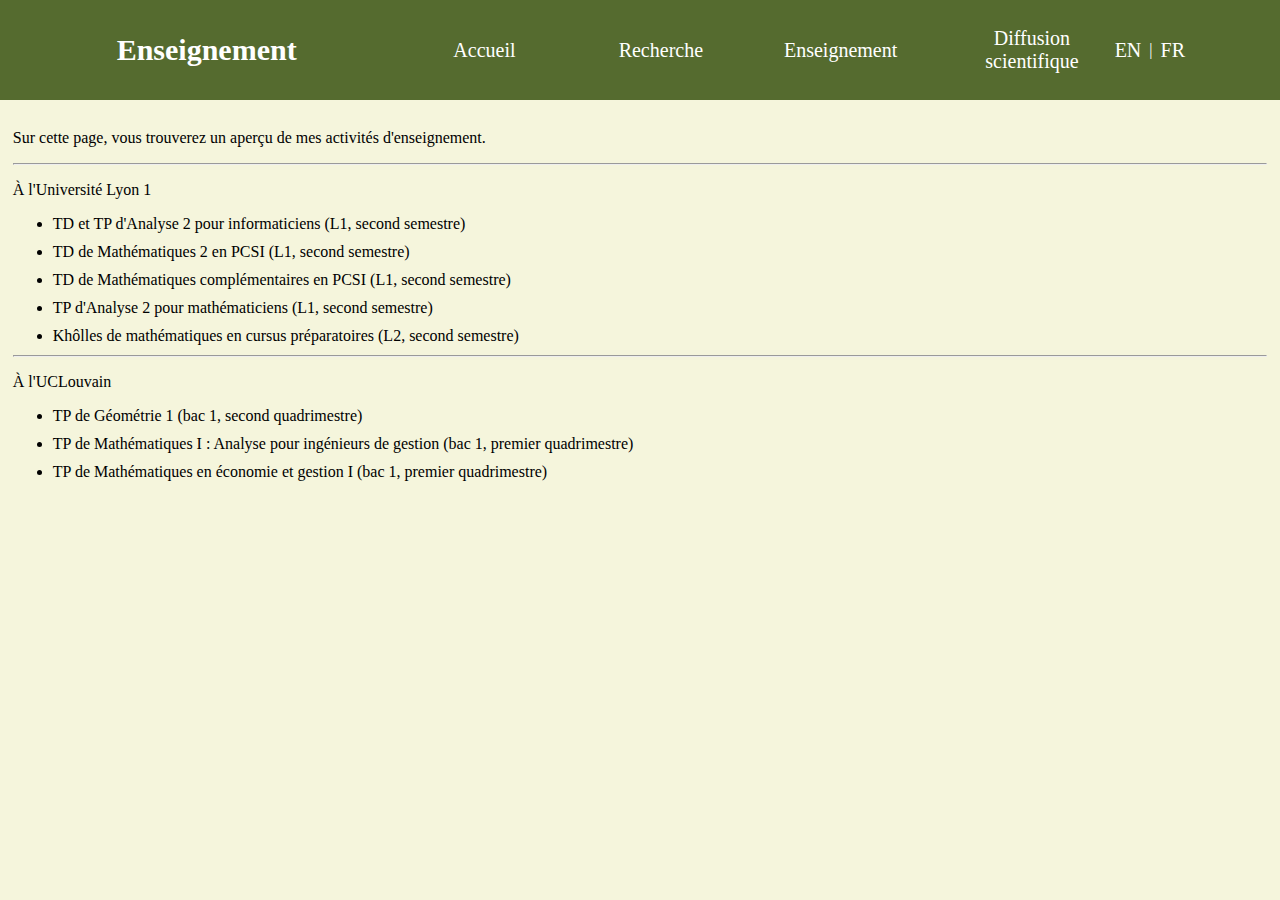
<file: fr/enseignement.html>
<!doctype html>
<html lang="fr">
        <head>
                <meta charset="utf-8" />
                <meta name="author" content="Antoine Detaille" />
                <meta name="description" content="Cette page regroupe une série d‘informations au sujet de mes activités d‘enseignement : les cours que j'ai donnés, les documents pédagogiques associés, etc." />
                <link rel="stylesheet" href="../styles/styles.css" />
		<title>Antoine Detaille — Enseignement</title>
        </head>

	<!-- Body of the page -->

        <body>

		<!-- Navigation bar -->

		<nav>
			<h1>Enseignement</h1>
                        <ul>
                                <li><a href="index.html">Accueil</a></li>
                                <li><a href="recherche.html">Recherche</a></li>
                                <li><a href="#">Enseignement</a></li>
                                <li><a href="diffusion.html">Diffusion scientifique</a></li>
								<li><a href="../en/teaching.html">EN</a> &nbsp; | &nbsp; <a href="#">FR</a></li>
                        </ul>
                </nav>

		<!-- Main content of the page -->

		<main>
			<p>Sur cette page, vous trouverez un aperçu de mes activités d'enseignement.</p>
			
			<!-- Lyon 1 -->
			<hr>
			<p>À l'Université Lyon 1</p>
			<ul>
				<li>TD et TP d'Analyse 2 pour informaticiens (L1, second semestre)</li>
				<li>TD de Mathématiques 2 en PCSI (L1, second semestre)</li>
				<li>TD de Mathématiques complémentaires en PCSI (L1, second semestre)</li>
				<li>TP d'Analyse 2 pour mathématiciens (L1, second semestre)</li>
				<li>Khôlles de mathématiques en cursus préparatoires (L2, second semestre)</li>
			</ul>

			<!-- UCLouvain -->
			<hr>
			<p>À l'UCLouvain</p>
			<ul>
				<li>TP de Géométrie 1 (bac 1, second quadrimestre)</li>
				<li>TP de Mathématiques I : Analyse pour ingénieurs de gestion (bac 1, premier quadrimestre)</li>
				<li>TP de Mathématiques en économie et gestion I (bac 1, premier quadrimestre)</li>
			</ul>
		</main>
        </body>
</html>
</file>
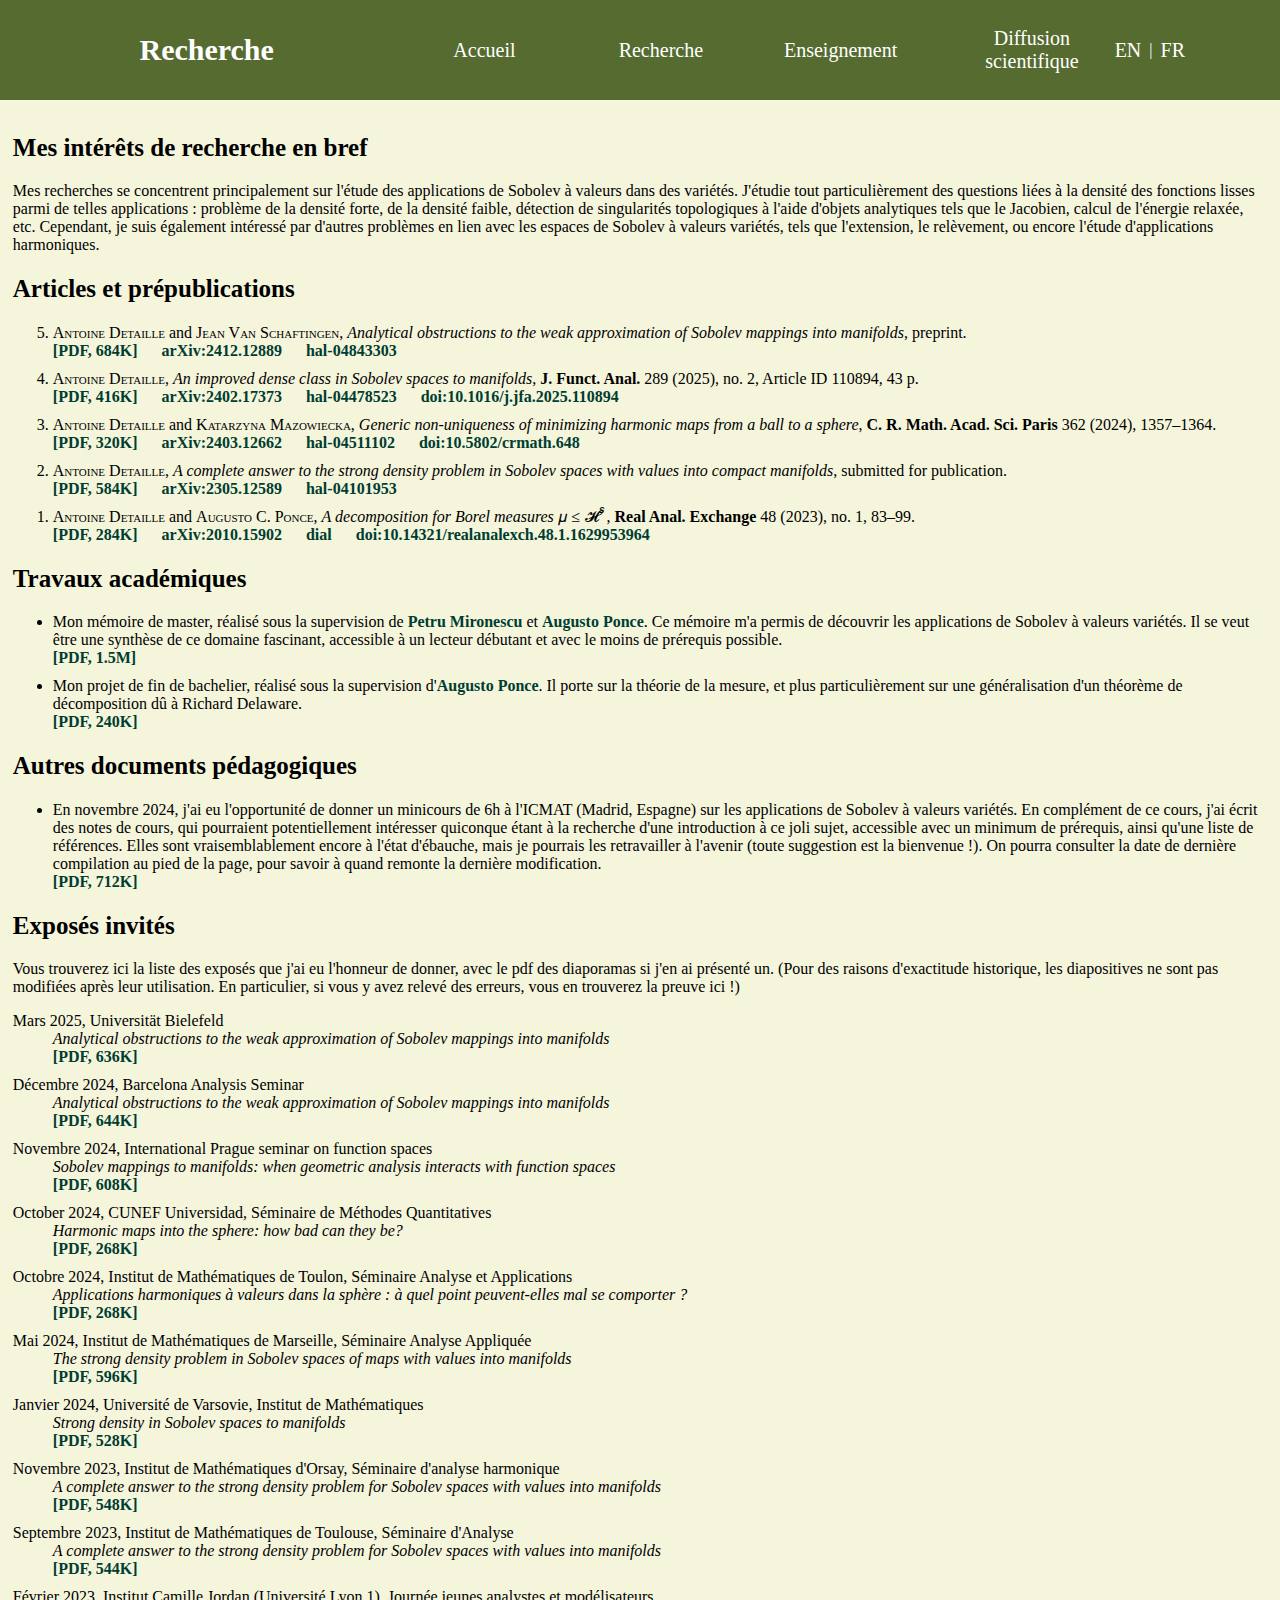
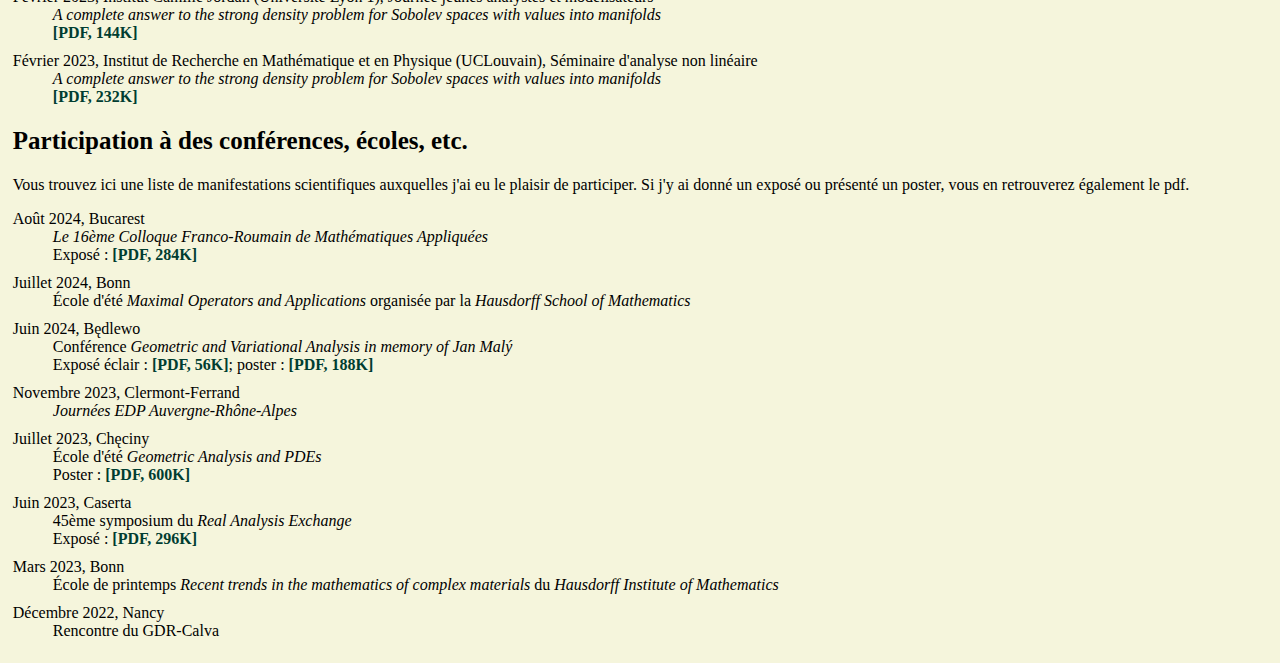
<file: fr/recherche.html>
<!doctype html>
<html lang="fr">
	<head>
		<meta charset="utf-8" />
		<meta name="author" content="Antoine Detaille" />
		<meta name="description" content="Cette page regroupe une série d‘informations au sujet de mes recherches : publications, autres documents liés à mes activités de recherches, exposés, etc." />
		<link rel="stylesheet" href="../styles/styles.css" />
		<title>Antoine Detaille — Recherche</title>
	</head>

	<!-- Body of the page -->

	<body>

		<!-- Navigation bar -->
		
		<nav>
			<h1>Recherche</h1>
                        <ul>
                                <li><a href="index.html#">Accueil</a></li>
                                <li><a href="#">Recherche</a></li>
                                <li><a href="enseignement.html">Enseignement</a></li>
                                <li><a href="diffusion.html">Diffusion scientifique</a></li>
								<li><a href="../en/research.html">EN</a> &nbsp; | &nbsp; <a href="#">FR</a></li>
                        </ul>
                </nav>
		
		<!-- Main content of the page -->
		
		<main>
			<!-- Research interests -->
			<h2>Mes intérêts de recherche en bref</h2>
			<p>Mes recherches se concentrent principalement sur l'étude des applications de Sobolev à valeurs dans des variétés.
			J'étudie tout particulièrement des questions liées à la densité des fonctions lisses parmi de telles applications : problème de la densité forte, de la densité faible, détection de singularités topologiques à l'aide d'objets analytiques tels que le Jacobien, calcul de l'énergie relaxée, etc.
			Cependant, je suis également intéressé par d'autres problèmes en lien avec les espaces de Sobolev à valeurs variétés, tels que l'extension, le relèvement, ou encore l'étude d'applications harmoniques.</p>
			<!-- Papers and preprints -->
			<h2>Articles et prépublications</h2>
			<ol reversed>
				<li><span class="paper-author">Antoine Detaille</span> and <span class="paper-author">Jean Van Schaftingen</span>, <span class="paper-title">Analytical obstructions to the weak approximation of Sobolev mappings into manifolds</span>, preprint.<br>
					<a href="../pdfs/wkw1pmctrex.pdf" class="file-link" target="_blank">[PDF, 684K]</a> &emsp; <a href="https://arxiv.org/abs/2412.12889" class="paper-link" target="_blank">arXiv:2412.12889</a> &emsp; <a href="https://hal.science/hal-04843303" class="paper-link" target="_blank">hal-04843303</a></li>
            	<li><span class="paper-author">Antoine Detaille</span>, <span class="paper-title">An improved dense class in Sobolev spaces to manifolds</span>, <span class="paper-journal">J. Funct. Anal.</span> 289 (2025), no. 2, Article ID 110894, 43 p.<br>
                        <a href="../pdfs/improved_dense_class.pdf" class="file-link" target="_blank">[PDF, 416K]</a> &emsp; <a href="https://arxiv.org/abs/2402.17373" class="paper-link" target="_blank">arXiv:2402.17373</a> &emsp; <a href="https://hal.science/hal-04478523" class="paper-link" target="_blank">hal-04478523</a> &emsp; <a href="https://www.sciencedirect.com/science/article/pii/S002212362500076X?via%3Dihub" class="paper-link" target="_blank">doi:10.1016/j.jfa.2025.110894</a></li>
                <li><span class="paper-author">Antoine Detaille</span> and <span class="paper-author">Katarzyna Mazowiecka</span>, <span class="paper-title">Generic non-uniqueness of minimizing harmonic maps from a ball to a sphere</span>, <span class="paper-journal">C. R. Math. Acad. Sci. Paris</span> 362 (2024), 1357–1364.<br>
					<a href="../pdfs/nonuniqueness.pdf" class="file-link" target="_blank">[PDF, 320K]</a> &emsp; <a href="https://arxiv.org/abs/2403.12662" class="paper-link" target="_blank">arXiv:2403.12662</a> &emsp; <a href="https://hal.science/hal-04511102" class="paper-link" target="_blank">hal-04511102</a> &emsp; <a href="https://comptes-rendus.academie-sciences.fr/mathematique/articles/10.5802/crmath.648/" class="paper-link" target="_blank">doi:10.5802/crmath.648</a></li>
                <li><span class="paper-author">Antoine Detaille</span>, <span class="paper-title">A complete answer to the strong density problem in Sobolev spaces with values into compact manifolds</span>, submitted for publication.<br>
					<a href="../pdfs/strong_density.pdf" class="file-link" target="_blank">[PDF, 584K]</a> &emsp; <a href="https://arxiv.org/abs/2305.12589" class="paper-link" target="_blank">arXiv:2305.12589</a> &emsp; <a href="https://hal.science/hal-04101953" class="paper-link" target="_blank">hal-04101953</a></li>
                <li><span class="paper-author">Antoine Detaille</span> and <span class="paper-author">Augusto C. Ponce</span>, <span class="paper-title">A decomposition for Borel measures <math><mi>𝜇</mi><mo>≤</mo><msup><mi>𝓗</mi><mi>s</mi></msup></math></span>, <span class="paper-journal">Real Anal. Exchange</span> 48 (2023), no. 1, 83–99.<br>
					<a href="../pdfs/a_decomposition_for_Borel_measures.pdf" class="file-link" target="_blank">[PDF, 284K]</a> &emsp; <a href="https://arxiv.org/abs/2010.15902" class="paper-link" target="_blank">arXiv:2010.15902</a> &emsp; <a href="https://dial.uclouvain.be/pr/boreal/object/boreal:271635" class="paper-link" target="_blank">dial</a> &emsp; <a href="https://projecteuclid.org/journals/real-analysis-exchange/volume-48/issue-1/A-Decomposition-for-Borel-Measures-mu-le-mathcalHs/10.14321/realanalexch.48.1.1629953964.short" class="paper-link" target="_blank">doi:10.14321/realanalexch.48.1.1629953964</a></li>
                        </ol>
			<!-- Academic works -->
			<h2>Travaux académiques</h2>
			<ul>
				<li>Mon mémoire de master, réalisé sous la supervision de <a href="https://math.univ-lyon1.fr/~mironescu/" class="person-link" target="_blank">Petru Mironescu</a> et <a href="https://perso.uclouvain.be/augusto.ponce/" class="person-link" target="_blank">Augusto Ponce</a>.
					Ce mémoire m'a permis de découvrir les applications de Sobolev à valeurs variétés.
					Il se veut être une synthèse de ce domaine fascinant, accessible à un lecteur débutant et avec le moins de prérequis possible.<br>
					<a href="../pdfs/memoire_antoine_detaille.pdf" class="file-link" target="_blank">[PDF, 1.5M]</a></li>
				<li>Mon projet de fin de bachelier, réalisé sous la supervision d'<a href="https://perso.uclouvain.be/augusto.ponce/" class="person-link" target="_blank">Augusto Ponce</a>.
					Il porte sur la théorie de la mesure, et plus particulièrement sur une généralisation d'un théorème de décomposition dû à Richard Delaware.<br>
					<a href="../pdfs/projet_personnel_antoine_detaille.pdf" class="file-link" target="_blank">[PDF, 240K]</a></li>
			</ul>
			<!-- Other pedagogical documents -->
			<h2>Autres documents pédagogiques</h2>
			<ul>
					<li>En novembre 2024, j'ai eu l'opportunité de donner un minicours de 6h à l'ICMAT (Madrid, Espagne) sur les applications de Sobolev à valeurs variétés.
							En complément de ce cours, j'ai écrit des notes de cours, qui pourraient potentiellement intéresser quiconque étant à la recherche d'une introduction à ce joli sujet, accessible avec un minimum de prérequis, ainsi qu'une liste de références.
							Elles sont vraisemblablement encore à l'état d'ébauche, mais je pourrais les retravailler à l'avenir (toute suggestion est la bienvenue !).
							On pourra consulter la date de dernière compilation au pied de la page, pour savoir à quand remonte la dernière modification.<br>
							<a href="../pdfs/notes_minicours_ICMAT_2024.pdf" class="file-link" target="_blank">[PDF, 712K]</a>
					</li>
			</ul>
			<!-- Invited talks -->
			<h2>Exposés invités</h2>
			<p>Vous trouverez ici la liste des exposés que j'ai eu l'honneur de donner, avec le pdf des diaporamas si j'en ai présenté un.
			(Pour des raisons d'exactitude historique, les diapositives ne sont pas modifiées après leur utilisation.
			En particulier, si vous y avez relevé des erreurs, vous en trouverez la preuve ici !)</p>
			<dl>
				<dt>Mars 2025, Universität Bielefeld</dt>
                <dd><span class="talk-title">Analytical obstructions to the weak approximation of Sobolev mappings into manifolds</span><br>
                    <a href="../pdfs/talk_Bielefeld_03_25.pdf" class="file-link" target="_blank">[PDF, 636K]</a></dd>
				<dt>Décembre 2024, Barcelona Analysis Seminar</dt>
                <dd><span class="talk-title">Analytical obstructions to the weak approximation of Sobolev mappings into manifolds</span><br>
                    <a href="../pdfs/talk_Barcelona_19_12_24.pdf" class="file-link" target="_blank">[PDF, 644K]</a></dd>
				<dt>Novembre 2024, International Prague seminar on function spaces</dt>
                <dd><span class="talk-title">Sobolev mappings to manifolds: when geometric analysis interacts with function spaces</span><br>
                    <a href="../pdfs/talk_Prag_online_12112024.pdf" class="file-link" target="_blank">[PDF, 608K]</a></dd>
				<dt>October 2024, CUNEF Universidad, Séminaire de Méthodes Quantitatives</dt>
                <dd><span class="talk-title">Harmonic maps into the sphere: how bad can they be?</span><br>
                    <a href="../pdfs/talk_Cunef_30_10_2024.pdf" class="file-link" target="_blank">[PDF, 268K]</a></dd>
				<dt>Octobre 2024, Institut de Mathématiques de Toulon, Séminaire Analyse et Applications</dt>
				<dd><span class="talk-title">Applications harmoniques à valeurs dans la sphère : à quel point peuvent-elles mal se comporter ?</span><br>
					<a href="../pdfs/talk_Toulon_17_10_2024.pdf" class="file-link" target="_blank">[PDF, 268K]</a></dd>
				<dt>Mai 2024, Institut de Mathématiques de Marseille, Séminaire Analyse Appliquée</dt>
				<dd><span class="talk-title">The strong density problem in Sobolev spaces of maps with values into manifolds</span><br>
					<a href="../pdfs/talk_Marseille_21_05_2024.pdf" class="file-link" target="_blank">[PDF, 596K]</a></dd>
				<dt>Janvier 2024, Université de Varsovie, Institut de Mathématiques</dt>
				<dd><span class="talk-title">Strong density in Sobolev spaces to manifolds</span><br>
					<a href="../pdfs/talk_Varsovie_2024.pdf" class="file-link" target="_blank">[PDF, 528K]</a></dd>
				<dt>Novembre 2023, Institut de Mathématiques d'Orsay, Séminaire d'analyse harmonique</dt>
				<dd><span class="talk-title">A complete answer to the strong density problem for Sobolev spaces with values into manifolds</span><br>
					<a href="../pdfs/talk_Orsay_14_11_2023.pdf" class="file-link" target="_blank">[PDF, 548K]</a></dd>
				<dt>Septembre 2023, Institut de Mathématiques de Toulouse, Séminaire d'Analyse</dt>
				<dd><span class="talk-title">A complete answer to the strong density problem for Sobolev spaces with values into manifolds</span><br>
					<a href="../pdfs/talk_Toulouse_11_09_2023.pdf" class="file-link" target="_blank">[PDF, 544K]</a></dd>
				<dt>Février 2023, Institut Camille Jordan (Université Lyon 1), Journée jeunes analystes et modélisateurs</dt>
				<dd><span class="talk-title">A complete answer to the strong density problem for Sobolev spaces with values into manifolds</span><br>
					<a href="../pdfs/expose_journee_jeunes_ICJ_2023.pdf" class="file-link" target="_blank">[PDF, 144K]</a></dd>
				<dt>Février 2023, Institut de Recherche en Mathématique et en Physique (UCLouvain), Séminaire d'analyse non linéaire</dt>
				<dd><span class="talk-title">A complete answer to the strong density problem for Sobolev spaces with values into manifolds</span><br>
					<a href="../pdfs/talk_analysis_seminar_UCLouvain_14_02_2023.pdf" class="file-link" target="_blank">[PDF, 232K]</a></dd>
			</dl>
			<!-- Conferences, etc. -->
			<h2>Participation à des conférences, écoles, etc.</h2>
			<p>Vous trouvez ici une liste de manifestations scientifiques auxquelles j'ai eu le plaisir de participer.
			Si j'y ai donné un exposé ou présenté un poster, vous en retrouverez également le pdf.</p>
			<dl>
				<dt>Août 2024, Bucarest</dt>
				<dd><span class="event-title">Le 16ème Colloque Franco-Roumain de Mathématiques Appliquées</span><br>
					Exposé : <a href="../pdfs/talk_Bucarest_08_2024.pdf" class="file-link" target="_blank">[PDF, 284K]</a></dd>
				<dt>Juillet 2024, Bonn</dt>
				<dd>École d'été <span class="event-title">Maximal Operators and Applications</span> organisée par la <span class="event-org">Hausdorff School of Mathematics</span></dd>
				<dt>Juin 2024, Będlewo</dt>
				<dd>Conférence <span class="event-title">Geometric and Variational Analysis in memory of Jan Malý</span><br>
				Exposé éclair : <a href="../pdfs/lightning_talk_bedlewo_2024.pdf" class="file-link" target="_blank">[PDF, 56K]</a>; poster : <a href="../pdfs/poster_bedlewo.pdf" class="file-link" target="_blank">[PDF, 188K]</a></dd>
				<dt>Novembre 2023, Clermont-Ferrand</dt>
				<dd><span class="event-title">Journées EDP Auvergne-Rhône-Alpes</span></dd>
				<dt>Juillet 2023, Chęciny</dt>
				<dd>École d'été <span class="event-title">Geometric Analysis and PDEs</span><br>
					Poster : <a href="../pdfs/poster_Checiny.pdf" class="file-link" target="_blank">[PDF, 600K]</a></dd>
				<dt>Juin 2023, Caserta</dt>
				<dd>45ème symposium du <span class="event-org">Real Analysis Exchange</span><br>
					Exposé : <a href="../pdfs/talk_RAE.pdf" class="file-link" target="_blank">[PDF, 296K]</a></dd>
				<dt>Mars 2023, Bonn</dt>
				<dd>École de printemps <span class="event-title">Recent trends in the mathematics of complex materials</span> du <span class="event-org">Hausdorff Institute of Mathematics</span></dd>
				<dt>Décembre 2022, Nancy</dt>
				<dd>Rencontre du GDR-Calva</dd>
			</dl>
		</main>
	</body>
</html>
</file>
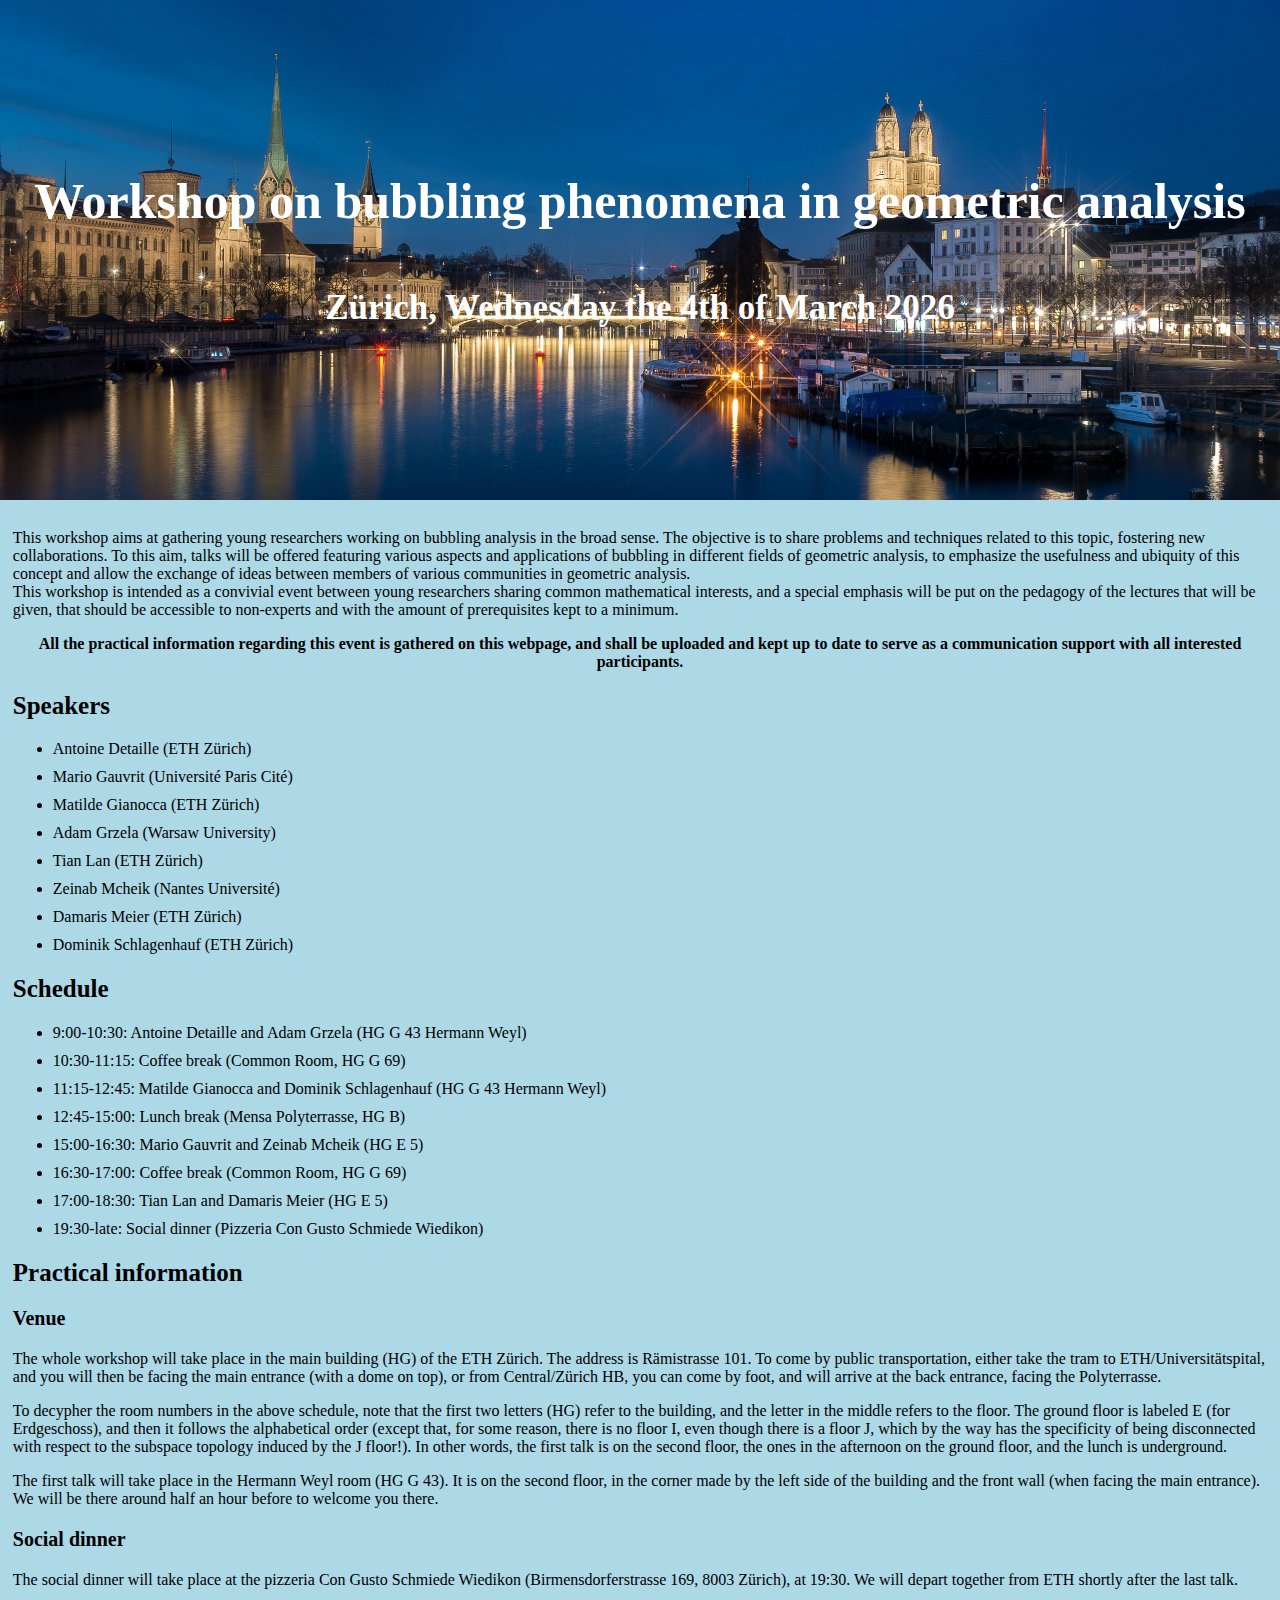
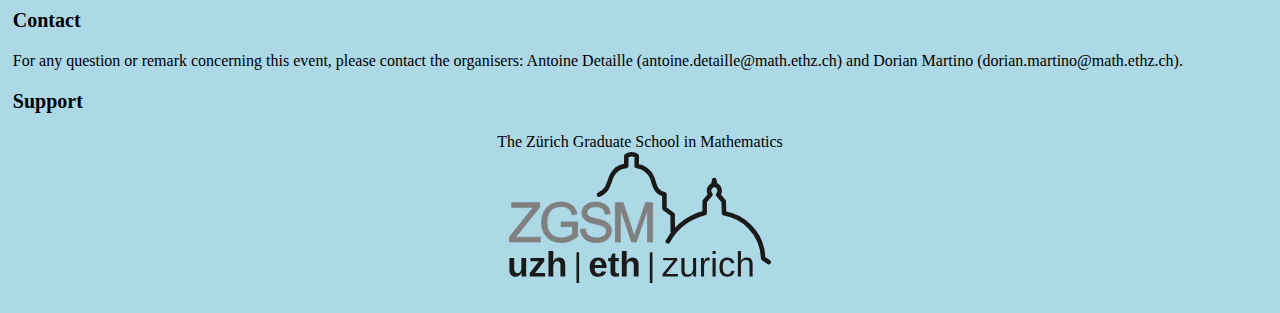
<file: workshopbbl/main.html>
<!doctype html>
<html lang="en">
	<head>
		<meta charset="utf-8" />
		<meta name="author" content="Antoine Detaille" />
		<meta name="description" content="This is the website of a workshop about bubbling phenomena in geometric analysis held at ETH Zurich the 4 March 2026, organised by Antoine Detaille and Dorian Martino." />
		<link rel="stylesheet" href="stylebbl.css" />
        <title>Workshop on bubbling phenomena in geometric analysis</title>
	</head>

	<!-- Body of the page -->

    <body>
		<nav>

			<!-- Navigation bar -->

			<h1>
				Workshop on bubbling phenomena in geometric analysis<br><br>
				<div style="font-size: 3.5rem;">Zürich, Wednesday the 4th of March 2026</div>
			</h1>
        </nav>
		<main>
			<div>
				<p>
					This workshop aims at gathering young researchers working on bubbling analysis in the broad sense.
					The objective is to share problems and techniques related to this topic, fostering new collaborations.
					To this aim, talks will be offered featuring various aspects and applications of bubbling in different fields of geometric analysis, to emphasize the usefulness and ubiquity of this concept and allow the exchange of ideas between members of various communities in geometric analysis.<br>

					This workshop is intended as a convivial event between young researchers sharing common mathematical interests, and a special emphasis will be put on the pedagogy of the lectures that will be given, that should be accessible to non-experts and with the amount of prerequisites kept to a minimum. 
				</p>
			</div>

			<div>
				<p style="font-weight: bold; font-size: 1.6rem; text-align: center;">
					All the practical information regarding this event is gathered on this webpage, and shall be uploaded and kept up to date to serve as a communication support with all interested participants.
				</p>
			</div>

			<h2>
				Speakers
			</h2>
			<ul>
				<li>Antoine Detaille (ETH Zürich)</li>
				<li>Mario Gauvrit (Université Paris Cité)</li>
				<li>Matilde Gianocca (ETH Zürich)</li>
				<li>Adam Grzela (Warsaw University)</li>
				<li>Tian Lan (ETH Zürich)</li>
				<li>Zeinab Mcheik (Nantes Université)</li>
				<li>Damaris Meier (ETH Zürich)</li>
				<li>Dominik Schlagenhauf (ETH Zürich)</li>
			</ul>

			<h2>
				Schedule
			</h2>
			<ul>
				<li>9:00-10:30: Antoine Detaille and Adam Grzela (HG G 43 Hermann Weyl)</li>
				<li>10:30-11:15: Coffee break (Common Room, HG G 69)</li>
				<li>11:15-12:45: Matilde Gianocca and Dominik Schlagenhauf (HG G 43 Hermann Weyl)</li>
				<li>12:45-15:00: Lunch break (Mensa Polyterrasse, HG B)</li>
				<li>15:00-16:30: Mario Gauvrit and Zeinab Mcheik (HG E 5)</li>
				<li>16:30-17:00: Coffee break (Common Room, HG G 69)</li>
				<li>17:00-18:30: Tian Lan and Damaris Meier (HG E 5)</li>
				<li>19:30-late: Social dinner (Pizzeria Con Gusto Schmiede Wiedikon)</li>
			</ul>

			<h2>
				Practical information
			</h2>

			<h3>
				Venue
			</h3>
			<p>
				The whole workshop will take place in the main building (HG) of the ETH Zürich.
				The address is Rämistrasse 101.
				To come by public transportation, either take the tram to ETH/Universitätspital, and you will then be facing the main entrance (with a dome on top), 
				or from Central/Zürich HB, you can come by foot, and will arrive at the back entrance, facing the Polyterrasse.
			</p>
			<p>
				To decypher the room numbers in the above schedule, note that the first two letters (HG) refer to the building, and the letter in the middle refers to the floor.
				The ground floor is labeled E (for Erdgeschoss), and then it follows the alphabetical order (except that, for some reason, there is no floor I, even though there is a floor J, which by the way has the specificity of being disconnected with respect to the subspace topology induced by the J floor!).
				In other words, the first talk is on the second floor, the ones in the afternoon on the ground floor, and the lunch is underground.
			</p>
			<p>
				The first talk will take place in the Hermann Weyl room (HG G 43).
				It is on the second floor, in the corner made by the left side of the building and the front wall (when facing the main entrance).
				We will be there around half an hour before to welcome you there.
			</p>

			<h3>
				Social dinner
			</h3>
			<p>
				The social dinner will take place at the pizzeria Con Gusto Schmiede Wiedikon (Birmensdorferstrasse 169, 8003 Zürich), at 19:30.
				We will depart together from ETH shortly after the last talk.
			</p>

			<h3>
				Contact
			</h3>
			<p>
				For any question or remark concerning this event, please contact the organisers: Antoine Detaille (antoine.detaille@math.ethz.ch) and Dorian Martino (dorian.martino@math.ethz.ch).
			</p>

			<h3>
				Support 
			</h3>
			<p style="text-align: center;">
				The Zürich Graduate School in Mathematics
				<img src="zgsmlogo.svg" alt="ZGSM" style="width: 70mm;"/>
			</p>
		</main>
    </body>
</html>
</file>
<file: styles/styles.css>
/* General setup */
html, body {
	margin: 0;
	padding: 0;
}

html {
	font-size: 10px;
	background-color: beige;
}

h1 {
	font-size: 3rem;
}

h2 {
	font-size: 2.5rem;
}

h3 {
	font-size: 2rem;
}

p, li, dt, dd {
	font-size: 1.6rem;
}

img {
	height: auto;
	width: 40%;
	display: block;
	margin-left: auto;
	margin-right: auto;
}

.figure {
	width: 30%;
	float: right;
	justify-content: center;
}

li {
	padding-bottom: 1rem;
}

li:last-child {
	padding-bottom: 0rem;
}

dd {
	padding-bottom: 1rem;
}

dd:last-child {
	padding-bottom: 0rem;
}

/*
dt {
	float: left;
	clear: left;
}
dt::after {
	content: ":    ";
	white-space: pre;
}
*/

.paper-author {
	font-variant-caps: small-caps;
}

.paper-title {
	font-style: italic;
}

.paper-journal {
	font-weight: bold;
}

.event-title {
	font-style: italic;
}

.event-org {
	font-style: italic;
}

.talk-title {
	font-style: italic;
}

a.person-link {
	color: #003d31;
	font-weight: bold;
	text-decoration: none;
}

a.event-link {
        color: #003d31;
        font-weight: bold;
        text-decoration: none;
}

a.paper-link {
        color: #003d31;
        font-weight: bold;
        text-decoration: none;
}

a.file-link {
        color: #003d31;
        font-weight: bold;
        text-decoration: none;
}


/* Setup of navigation bar */

nav {
	position: relative;
	width: 100%;
	background-color: darkolivegreen;
	color: white;
	height: 100px;
	display: flex;
	font-size: 2.6em;
	align-items: center;
	/*margin-left:-3.5em;
  	margin-right:-3.5em;*/
}

nav a {
	color: white;
	display: flex;
	text-decoration: none;
	font-size: 2rem;
}

a:hover{
    text-decoration: underline;
  }

nav ul {
	list-style-type: none;
	flex:2;
	display: flex;
	text-align: center;
}

nav ul li {
	display: flex;
	flex: 1;
	text-align: center;
	align-items: center;
	padding-bottom: 0rem;
}

nav h1 {
	flex: 1;
	text-align: center;
}

nav p {
	display: flex;
	flex: 0.3;
	text-align: center;
}

/*
nav dt {
        float: left;
        clear: left;
}
nav dt::after {
        content: ":    ";
        white-space: pre;
}
*/

/* Main setup */

main {
	padding: 1%;
}
</file>
<file: workshopbbl/stylebbl.css>
/* General setup */
html, body {
	margin: 0;
	padding: 0;
}

html {
	font-size: 10px;
	background-color: lightblue;
}

h1 {
	font-size: 5rem;
}

h2 {
	font-size: 2.5rem;
}

h3 {
	font-size: 2rem;
}

p, li, dt, dd {
	font-size: 1.6rem;
}

img {
	height: auto;
	width: 40%;
	display: block;
	margin-left: auto;
	margin-right: auto;
}

.figure {
	width: 30%;
	float: right;
	justify-content: center;
}

li {
	padding-bottom: 1rem;
}

li:last-child {
	padding-bottom: 0rem;
}

dd {
	padding-bottom: 1rem;
}

dd:last-child {
	padding-bottom: 0rem;
}

/*
dt {
	float: left;
	clear: left;
}
dt::after {
	content: ":    ";
	white-space: pre;
}
*/


/* Setup of navigation bar */

nav {
	position: relative;
	width: 100%;
	background-image: url('zurich.jpg');
    background-repeat: no-repeat;
    background-size: cover;
    background-position: center;
	color: white;
	height: 500px;
	display: flex;
	font-size: 2.6em;
	align-items: center;
	/*margin-left:-3.5em;
  	margin-right:-3.5em;*/
}

nav a {
	color: white;
	display: flex;
	text-decoration: none;
	font-size: 2rem;
}

a:hover{
    text-decoration: underline;
  }

nav ul {
	list-style-type: none;
	flex:2;
	display: flex;
	text-align: center;
}

nav ul li {
	display: flex;
	flex: 1;
	text-align: center;
	align-items: center;
	padding-bottom: 0rem;
}

nav h1 {
	flex: 1;
	text-align: center;
}

nav p {
	display: flex;
	flex: 0.3;
	text-align: center;
}

/*
nav dt {
        float: left;
        clear: left;
}
nav dt::after {
        content: ":    ";
        white-space: pre;
}
*/

/* Main setup */

main {
	padding: 1%;
}
</file>
